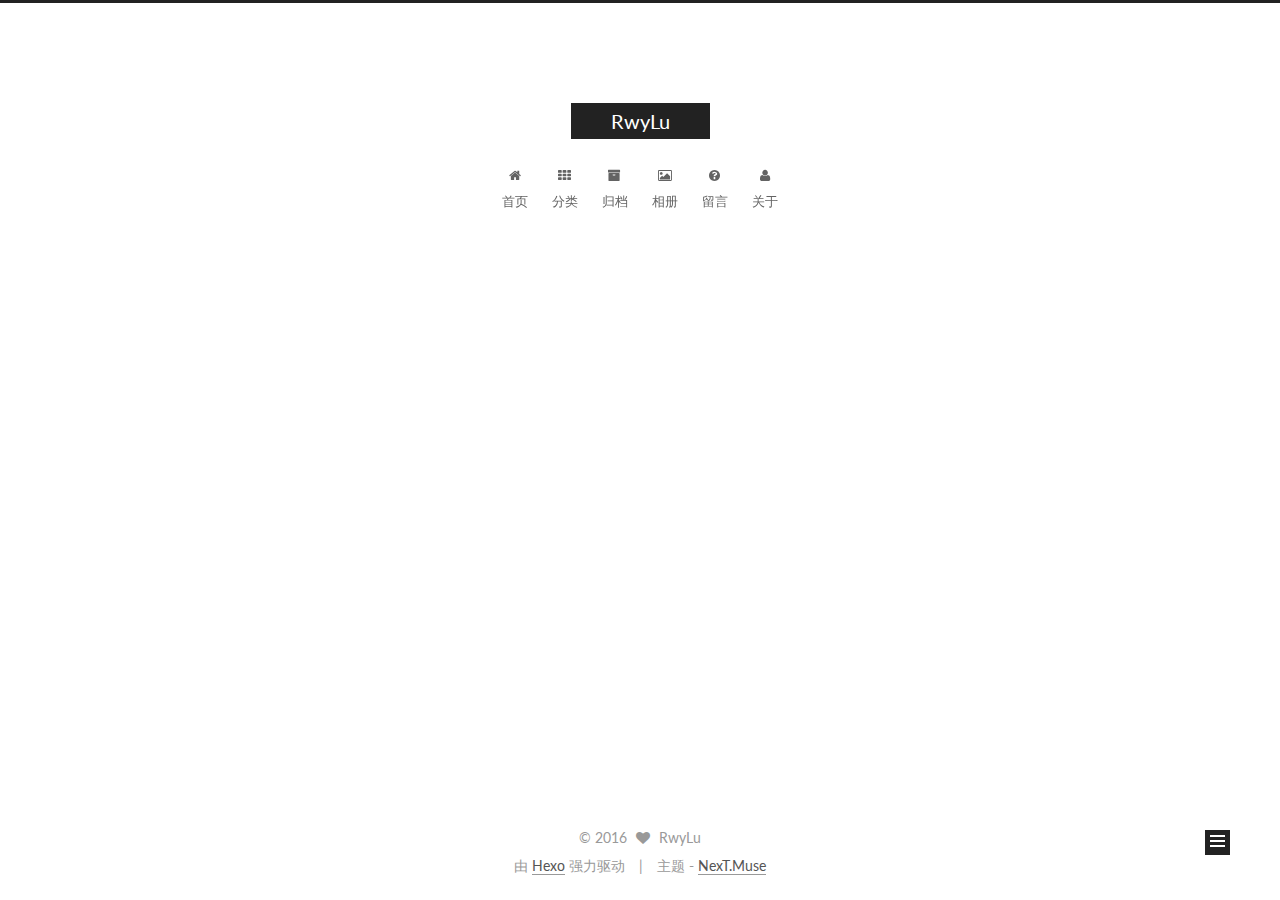
<file: index.html>
<!doctype html>



  


<html class="theme-next muse use-motion">
<head>
  <meta charset="UTF-8"/>
<meta http-equiv="X-UA-Compatible" content="IE=edge,chrome=1" />
<meta name="viewport" content="width=device-width, initial-scale=1, maximum-scale=1"/>



<meta http-equiv="Cache-Control" content="no-transform" />
<meta http-equiv="Cache-Control" content="no-siteapp" />












  
  
  <link href="/vendors/fancybox/source/jquery.fancybox.css?v=2.1.5" rel="stylesheet" type="text/css" />




  
  
  
  

  
    
    
  

  

  

  

  

  
    
    
    <link href="//fonts.googleapis.com/css?family=Lato:300,300italic,400,400italic,700,700italic&subset=latin,latin-ext" rel="stylesheet" type="text/css">
  






<link href="/vendors/font-awesome/css/font-awesome.min.css?v=4.4.0" rel="stylesheet" type="text/css" />

<link href="/css/main.css?v=5.0.1" rel="stylesheet" type="text/css" />


  <meta name="keywords" content="Hexo, NexT" />





  <link rel="alternate" href="/atom.xml" title="RwyLu" type="application/atom+xml" />




  <link rel="shortcut icon" type="image/x-icon" href="/favicon.ico?v=5.0.1" />






<meta name="description" content="♥  以他人，若以己。">
<meta property="og:type" content="website">
<meta property="og:title" content="RwyLu">
<meta property="og:url" content="http://rwylu.com/index.html">
<meta property="og:site_name" content="RwyLu">
<meta property="og:description" content="♥  以他人，若以己。">
<meta name="twitter:card" content="summary">
<meta name="twitter:title" content="RwyLu">
<meta name="twitter:description" content="♥  以他人，若以己。">



<script type="text/javascript" id="hexo.configuration">
  var NexT = window.NexT || {};
  var CONFIG = {
    scheme: 'Muse',
    sidebar: {"position":"left","display":"post"},
    fancybox: true,
    motion: true,
    duoshuo: {
      userId: 0,
      author: '博主'
    }
  };
</script>




  <link rel="canonical" href="http://rwylu.com/"/>

  <title> RwyLu </title>
</head>

<body itemscope itemtype="http://schema.org/WebPage" lang="zh-Hans">

  



  <script type="text/javascript">
    var _hmt = _hmt || [];
    (function() {
      var hm = document.createElement("script");
      hm.src = "//hm.baidu.com/hm.js?f69ef82249283f84b90ed005bd98802a";
      var s = document.getElementsByTagName("script")[0];
      s.parentNode.insertBefore(hm, s);
    })();
  </script>








  
  
    
  

  <div class="container one-collumn sidebar-position-left 
   page-home 
 ">
    <div class="headband"></div>

    <header id="header" class="header" itemscope itemtype="http://schema.org/WPHeader">
      <div class="header-inner"><div class="site-meta ">
  

  <div class="custom-logo-site-title">
    <a href="/"  class="brand" rel="start">
      <span class="logo-line-before"><i></i></span>
      <span class="site-title">RwyLu</span>
      <span class="logo-line-after"><i></i></span>
    </a>
  </div>
  <p class="site-subtitle"></p>
</div>

<div class="site-nav-toggle">
  <button>
    <span class="btn-bar"></span>
    <span class="btn-bar"></span>
    <span class="btn-bar"></span>
  </button>
</div>

<nav class="site-nav">
  

  
    <ul id="menu" class="menu">
      
        
        <li class="menu-item menu-item-home">
          <a href="/" rel="section">
            
              <i class="menu-item-icon fa fa-fw fa-home"></i> <br />
            
            首页
          </a>
        </li>
      
        
        <li class="menu-item menu-item-categories">
          <a href="/categories" rel="section">
            
              <i class="menu-item-icon fa fa-fw fa-th"></i> <br />
            
            分类
          </a>
        </li>
      
        
        <li class="menu-item menu-item-archives">
          <a href="/archives" rel="section">
            
              <i class="menu-item-icon fa fa-fw fa-archive"></i> <br />
            
            归档
          </a>
        </li>
      
        
        <li class="menu-item menu-item-album">
          <a href="/album" rel="section">
            
              <i class="menu-item-icon fa fa-fw fa-photo"></i> <br />
            
            相册
          </a>
        </li>
      
        
        <li class="menu-item menu-item-guestbook">
          <a href="/guestbook" rel="section">
            
              <i class="menu-item-icon fa fa-fw fa-question-circle"></i> <br />
            
            留言
          </a>
        </li>
      
        
        <li class="menu-item menu-item-about">
          <a href="/about" rel="section">
            
              <i class="menu-item-icon fa fa-fw fa-user"></i> <br />
            
            关于
          </a>
        </li>
      

      
    </ul>
  

  
</nav>

 </div>
    </header>

    <main id="main" class="main">
      <div class="main-inner">
        <div class="content-wrap">
          <div id="content" class="content">
            
  <section id="posts" class="posts-expand">
    
      

  
  

  
  
  

  <article class="post post-type-normal " itemscope itemtype="http://schema.org/Article">

    
      <header class="post-header">

        
        
          <h1 class="post-title" itemprop="name headline">
            
            
              
                
                <a class="post-title-link" href="/2016/06/30/my-new-post/" itemprop="url">
                  测试1
                </a>
              
            
          </h1>
        

        <div class="post-meta">
          <span class="post-time">
            <span class="post-meta-item-icon">
              <i class="fa fa-calendar-o"></i>
            </span>
            <span class="post-meta-item-text">发表于</span>
            <time itemprop="dateCreated" datetime="2016-06-30T09:44:03+08:00" content="2016-06-30">
              2016-06-30
            </time>
          </span>

          

          
            
              <span class="post-comments-count">
                &nbsp; | &nbsp;
                <a href="/2016/06/30/my-new-post/#comments" itemprop="discussionUrl">
                  <span class="post-comments-count ds-thread-count" data-thread-key="2016/06/30/my-new-post/" itemprop="commentsCount"></span>
                </a>
              </span>
            
          

          

          
          

          
        </div>
      </header>
    


    <div class="post-body" itemprop="articleBody">

      
      

      
        
          
            <p>总结<br>到现在为止，我们已经搭建起博客，并能写文章了，一个具备基本功能的博客已经实现了。由于本文是博主工作之余写的，比较仓促，难免有错误，欢迎指正。后面的文章将介绍本博客使用到的一些实用的功能，如访问次数，新浪微博秀，RSS，多说评论等，喜欢这些功能的朋友可以继续跟随。</p>
<p>本文非常详细的介绍了搭建过程，但是如果您还是在搭建的过程中碰到了问题，欢迎您在下面留言探讨。亦或是您觉得博主码文辛苦，想评论鼓励，博主也表示欢迎。</p>

          
        
      
    </div>

    <div>
      
    </div>

    <div>
      
    </div>

    <footer class="post-footer">
      

      

      
      
        <div class="post-eof"></div>
      
    </footer>
  </article>


    
  </section>

  


          </div>
          


          

        </div>
        
          
  
  <div class="sidebar-toggle">
    <div class="sidebar-toggle-line-wrap">
      <span class="sidebar-toggle-line sidebar-toggle-line-first"></span>
      <span class="sidebar-toggle-line sidebar-toggle-line-middle"></span>
      <span class="sidebar-toggle-line sidebar-toggle-line-last"></span>
    </div>
  </div>

  <aside id="sidebar" class="sidebar">
    <div class="sidebar-inner">

      

      

      <section class="site-overview sidebar-panel  sidebar-panel-active ">
        <div class="site-author motion-element" itemprop="author" itemscope itemtype="http://schema.org/Person">
          <img class="site-author-image" itemprop="image"
               src="/images/head.png"
               alt="RwyLu" />
          <p class="site-author-name" itemprop="name">RwyLu</p>
          <p class="site-description motion-element" itemprop="description">♥  以他人，若以己。</p>
        </div>
        <nav class="site-state motion-element">
          <div class="site-state-item site-state-posts">
            <a href="/archives">
              <span class="site-state-item-count">1</span>
              <span class="site-state-item-name">日志</span>
            </a>
          </div>

          

          
            <div class="site-state-item site-state-tags">
              
                <span class="site-state-item-count">1</span>
                <span class="site-state-item-name">标签</span>
              
            </div>
          

        </nav>

        
          <div class="feed-link motion-element">
            <a href="/atom.xml" rel="alternate">
              <i class="fa fa-rss"></i>
              RSS
            </a>
          </div>
        

        <div class="links-of-author motion-element">
          
        </div>

        
        

        
        

      </section>

      

    </div>
  </aside>


        
      </div>
    </main>

    <footer id="footer" class="footer">
      <div class="footer-inner">
        <div class="copyright" >
  
  &copy; 
  <span itemprop="copyrightYear">2016</span>
  <span class="with-love">
    <i class="fa fa-heart"></i>
  </span>
  <span class="author" itemprop="copyrightHolder">RwyLu</span>
</div>

<div class="powered-by">
  由 <a class="theme-link" href="http://hexo.io">Hexo</a> 强力驱动
</div>

<div class="theme-info">
  主题 -
  <a class="theme-link" href="https://github.com/iissnan/hexo-theme-next">
    NexT.Muse
  </a>
</div>

        

        
      </div>
    </footer>

    <div class="back-to-top">
      <i class="fa fa-arrow-up"></i>
    </div>
  </div>

  

<script type="text/javascript">
  if (Object.prototype.toString.call(window.Promise) !== '[object Function]') {
    window.Promise = null;
  }
</script>









  



  
  <script type="text/javascript" src="/vendors/jquery/index.js?v=2.1.3"></script>

  
  <script type="text/javascript" src="/vendors/fastclick/lib/fastclick.min.js?v=1.0.6"></script>

  
  <script type="text/javascript" src="/vendors/jquery_lazyload/jquery.lazyload.js?v=1.9.7"></script>

  
  <script type="text/javascript" src="/vendors/velocity/velocity.min.js?v=1.2.1"></script>

  
  <script type="text/javascript" src="/vendors/velocity/velocity.ui.min.js?v=1.2.1"></script>

  
  <script type="text/javascript" src="/vendors/fancybox/source/jquery.fancybox.pack.js?v=2.1.5"></script>


  


  <script type="text/javascript" src="/js/src/utils.js?v=5.0.1"></script>

  <script type="text/javascript" src="/js/src/motion.js?v=5.0.1"></script>



  
  

  

  


  <script type="text/javascript" src="/js/src/bootstrap.js?v=5.0.1"></script>



  

  
    
  

  <script type="text/javascript">
    var duoshuoQuery = {short_name:"rwylu123"};
    (function() {
      var ds = document.createElement('script');
      ds.type = 'text/javascript';ds.async = true;
      ds.id = 'duoshuo-script';
      ds.src = (document.location.protocol == 'https:' ? 'https:' : 'http:') + '//static.duoshuo.com/embed.js';
      ds.charset = 'UTF-8';
      (document.getElementsByTagName('head')[0]
      || document.getElementsByTagName('body')[0]).appendChild(ds);
    })();
  </script>

  
    
  






  
  
  

  

  

</body>
</html>
</file>
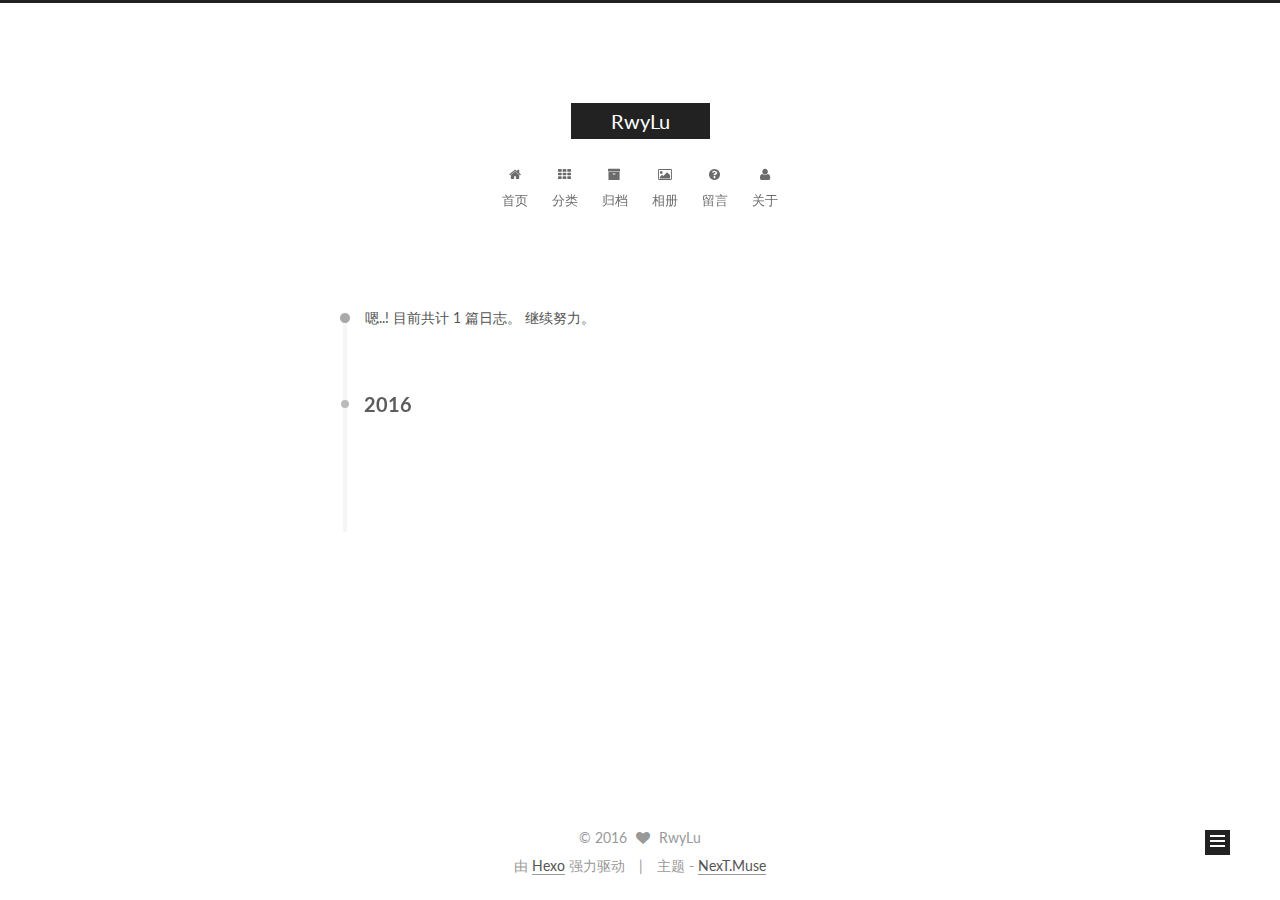
<file: archives/index.html>
<!doctype html>



  


<html class="theme-next muse use-motion">
<head>
  <meta charset="UTF-8"/>
<meta http-equiv="X-UA-Compatible" content="IE=edge,chrome=1" />
<meta name="viewport" content="width=device-width, initial-scale=1, maximum-scale=1"/>



<meta http-equiv="Cache-Control" content="no-transform" />
<meta http-equiv="Cache-Control" content="no-siteapp" />












  
  
  <link href="/vendors/fancybox/source/jquery.fancybox.css?v=2.1.5" rel="stylesheet" type="text/css" />




  
  
  
  

  
    
    
  

  

  

  

  

  
    
    
    <link href="//fonts.googleapis.com/css?family=Lato:300,300italic,400,400italic,700,700italic&subset=latin,latin-ext" rel="stylesheet" type="text/css">
  






<link href="/vendors/font-awesome/css/font-awesome.min.css?v=4.4.0" rel="stylesheet" type="text/css" />

<link href="/css/main.css?v=5.0.1" rel="stylesheet" type="text/css" />


  <meta name="keywords" content="Hexo, NexT" />





  <link rel="alternate" href="/atom.xml" title="RwyLu" type="application/atom+xml" />




  <link rel="shortcut icon" type="image/x-icon" href="/favicon.ico?v=5.0.1" />






<meta name="description" content="♥  以他人，若以己。">
<meta property="og:type" content="website">
<meta property="og:title" content="RwyLu">
<meta property="og:url" content="http://rwylu.com/archives/index.html">
<meta property="og:site_name" content="RwyLu">
<meta property="og:description" content="♥  以他人，若以己。">
<meta name="twitter:card" content="summary">
<meta name="twitter:title" content="RwyLu">
<meta name="twitter:description" content="♥  以他人，若以己。">



<script type="text/javascript" id="hexo.configuration">
  var NexT = window.NexT || {};
  var CONFIG = {
    scheme: 'Muse',
    sidebar: {"position":"left","display":"post"},
    fancybox: true,
    motion: true,
    duoshuo: {
      userId: 0,
      author: '博主'
    }
  };
</script>




  <link rel="canonical" href="http://rwylu.com/archives/"/>

  <title> 归档 | RwyLu </title>
</head>

<body itemscope itemtype="http://schema.org/WebPage" lang="zh-Hans">

  



  <script type="text/javascript">
    var _hmt = _hmt || [];
    (function() {
      var hm = document.createElement("script");
      hm.src = "//hm.baidu.com/hm.js?f69ef82249283f84b90ed005bd98802a";
      var s = document.getElementsByTagName("script")[0];
      s.parentNode.insertBefore(hm, s);
    })();
  </script>








  
  
    
  

  <div class="container one-collumn sidebar-position-left  page-archive  ">
    <div class="headband"></div>

    <header id="header" class="header" itemscope itemtype="http://schema.org/WPHeader">
      <div class="header-inner"><div class="site-meta ">
  

  <div class="custom-logo-site-title">
    <a href="/"  class="brand" rel="start">
      <span class="logo-line-before"><i></i></span>
      <span class="site-title">RwyLu</span>
      <span class="logo-line-after"><i></i></span>
    </a>
  </div>
  <p class="site-subtitle"></p>
</div>

<div class="site-nav-toggle">
  <button>
    <span class="btn-bar"></span>
    <span class="btn-bar"></span>
    <span class="btn-bar"></span>
  </button>
</div>

<nav class="site-nav">
  

  
    <ul id="menu" class="menu">
      
        
        <li class="menu-item menu-item-home">
          <a href="/" rel="section">
            
              <i class="menu-item-icon fa fa-fw fa-home"></i> <br />
            
            首页
          </a>
        </li>
      
        
        <li class="menu-item menu-item-categories">
          <a href="/categories" rel="section">
            
              <i class="menu-item-icon fa fa-fw fa-th"></i> <br />
            
            分类
          </a>
        </li>
      
        
        <li class="menu-item menu-item-archives">
          <a href="/archives" rel="section">
            
              <i class="menu-item-icon fa fa-fw fa-archive"></i> <br />
            
            归档
          </a>
        </li>
      
        
        <li class="menu-item menu-item-album">
          <a href="/album" rel="section">
            
              <i class="menu-item-icon fa fa-fw fa-photo"></i> <br />
            
            相册
          </a>
        </li>
      
        
        <li class="menu-item menu-item-guestbook">
          <a href="/guestbook" rel="section">
            
              <i class="menu-item-icon fa fa-fw fa-question-circle"></i> <br />
            
            留言
          </a>
        </li>
      
        
        <li class="menu-item menu-item-about">
          <a href="/about" rel="section">
            
              <i class="menu-item-icon fa fa-fw fa-user"></i> <br />
            
            关于
          </a>
        </li>
      

      
    </ul>
  

  
</nav>

 </div>
    </header>

    <main id="main" class="main">
      <div class="main-inner">
        <div class="content-wrap">
          <div id="content" class="content">
            

  <section id="posts" class="posts-collapse">
    <span class="archive-move-on"></span>

    <span class="archive-page-counter">
      
      
      
        
      
      嗯..! 目前共计 1 篇日志。 继续努力。
    </span>

    

      
      
      

      
        
        <div class="collection-title">
          <h2 class="archive-year motion-element" id="archive-year-2016">2016</h2>
        </div>
      
      

      

  <article class="post post-type-normal" itemscope itemtype="http://schema.org/Article">
    <header class="post-header">

      <h1 class="post-title">
        
            <a class="post-title-link" href="/2016/06/30/my-new-post/" itemprop="url">
              
                <span itemprop="name">测试1</span>
              
            </a>
        
      </h1>

      <div class="post-meta">
        <time class="post-time" itemprop="dateCreated"
              datetime="2016-06-30T09:44:03+08:00"
              content="2016-06-30" >
          06-30
        </time>
      </div>

    </header>
  </article>



    

  </section>

  



          </div>
          


          

        </div>
        
          
  
  <div class="sidebar-toggle">
    <div class="sidebar-toggle-line-wrap">
      <span class="sidebar-toggle-line sidebar-toggle-line-first"></span>
      <span class="sidebar-toggle-line sidebar-toggle-line-middle"></span>
      <span class="sidebar-toggle-line sidebar-toggle-line-last"></span>
    </div>
  </div>

  <aside id="sidebar" class="sidebar">
    <div class="sidebar-inner">

      

      

      <section class="site-overview sidebar-panel  sidebar-panel-active ">
        <div class="site-author motion-element" itemprop="author" itemscope itemtype="http://schema.org/Person">
          <img class="site-author-image" itemprop="image"
               src="/images/head.png"
               alt="RwyLu" />
          <p class="site-author-name" itemprop="name">RwyLu</p>
          <p class="site-description motion-element" itemprop="description">♥  以他人，若以己。</p>
        </div>
        <nav class="site-state motion-element">
          <div class="site-state-item site-state-posts">
            <a href="/archives">
              <span class="site-state-item-count">1</span>
              <span class="site-state-item-name">日志</span>
            </a>
          </div>

          

          
            <div class="site-state-item site-state-tags">
              
                <span class="site-state-item-count">1</span>
                <span class="site-state-item-name">标签</span>
              
            </div>
          

        </nav>

        
          <div class="feed-link motion-element">
            <a href="/atom.xml" rel="alternate">
              <i class="fa fa-rss"></i>
              RSS
            </a>
          </div>
        

        <div class="links-of-author motion-element">
          
        </div>

        
        

        
        

      </section>

      

    </div>
  </aside>


        
      </div>
    </main>

    <footer id="footer" class="footer">
      <div class="footer-inner">
        <div class="copyright" >
  
  &copy; 
  <span itemprop="copyrightYear">2016</span>
  <span class="with-love">
    <i class="fa fa-heart"></i>
  </span>
  <span class="author" itemprop="copyrightHolder">RwyLu</span>
</div>

<div class="powered-by">
  由 <a class="theme-link" href="http://hexo.io">Hexo</a> 强力驱动
</div>

<div class="theme-info">
  主题 -
  <a class="theme-link" href="https://github.com/iissnan/hexo-theme-next">
    NexT.Muse
  </a>
</div>

        

        
      </div>
    </footer>

    <div class="back-to-top">
      <i class="fa fa-arrow-up"></i>
    </div>
  </div>

  

<script type="text/javascript">
  if (Object.prototype.toString.call(window.Promise) !== '[object Function]') {
    window.Promise = null;
  }
</script>









  



  
  <script type="text/javascript" src="/vendors/jquery/index.js?v=2.1.3"></script>

  
  <script type="text/javascript" src="/vendors/fastclick/lib/fastclick.min.js?v=1.0.6"></script>

  
  <script type="text/javascript" src="/vendors/jquery_lazyload/jquery.lazyload.js?v=1.9.7"></script>

  
  <script type="text/javascript" src="/vendors/velocity/velocity.min.js?v=1.2.1"></script>

  
  <script type="text/javascript" src="/vendors/velocity/velocity.ui.min.js?v=1.2.1"></script>

  
  <script type="text/javascript" src="/vendors/fancybox/source/jquery.fancybox.pack.js?v=2.1.5"></script>


  


  <script type="text/javascript" src="/js/src/utils.js?v=5.0.1"></script>

  <script type="text/javascript" src="/js/src/motion.js?v=5.0.1"></script>



  
  

  
  
    <script type="text/javascript" id="motion.page.archive">
      $('.archive-year').velocity('transition.slideLeftIn');
    </script>
  


  


  <script type="text/javascript" src="/js/src/bootstrap.js?v=5.0.1"></script>



  

  
    
  

  <script type="text/javascript">
    var duoshuoQuery = {short_name:"rwylu123"};
    (function() {
      var ds = document.createElement('script');
      ds.type = 'text/javascript';ds.async = true;
      ds.id = 'duoshuo-script';
      ds.src = (document.location.protocol == 'https:' ? 'https:' : 'http:') + '//static.duoshuo.com/embed.js';
      ds.charset = 'UTF-8';
      (document.getElementsByTagName('head')[0]
      || document.getElementsByTagName('body')[0]).appendChild(ds);
    })();
  </script>

  
    
  






  
  
  

  

  

</body>
</html>
</file>
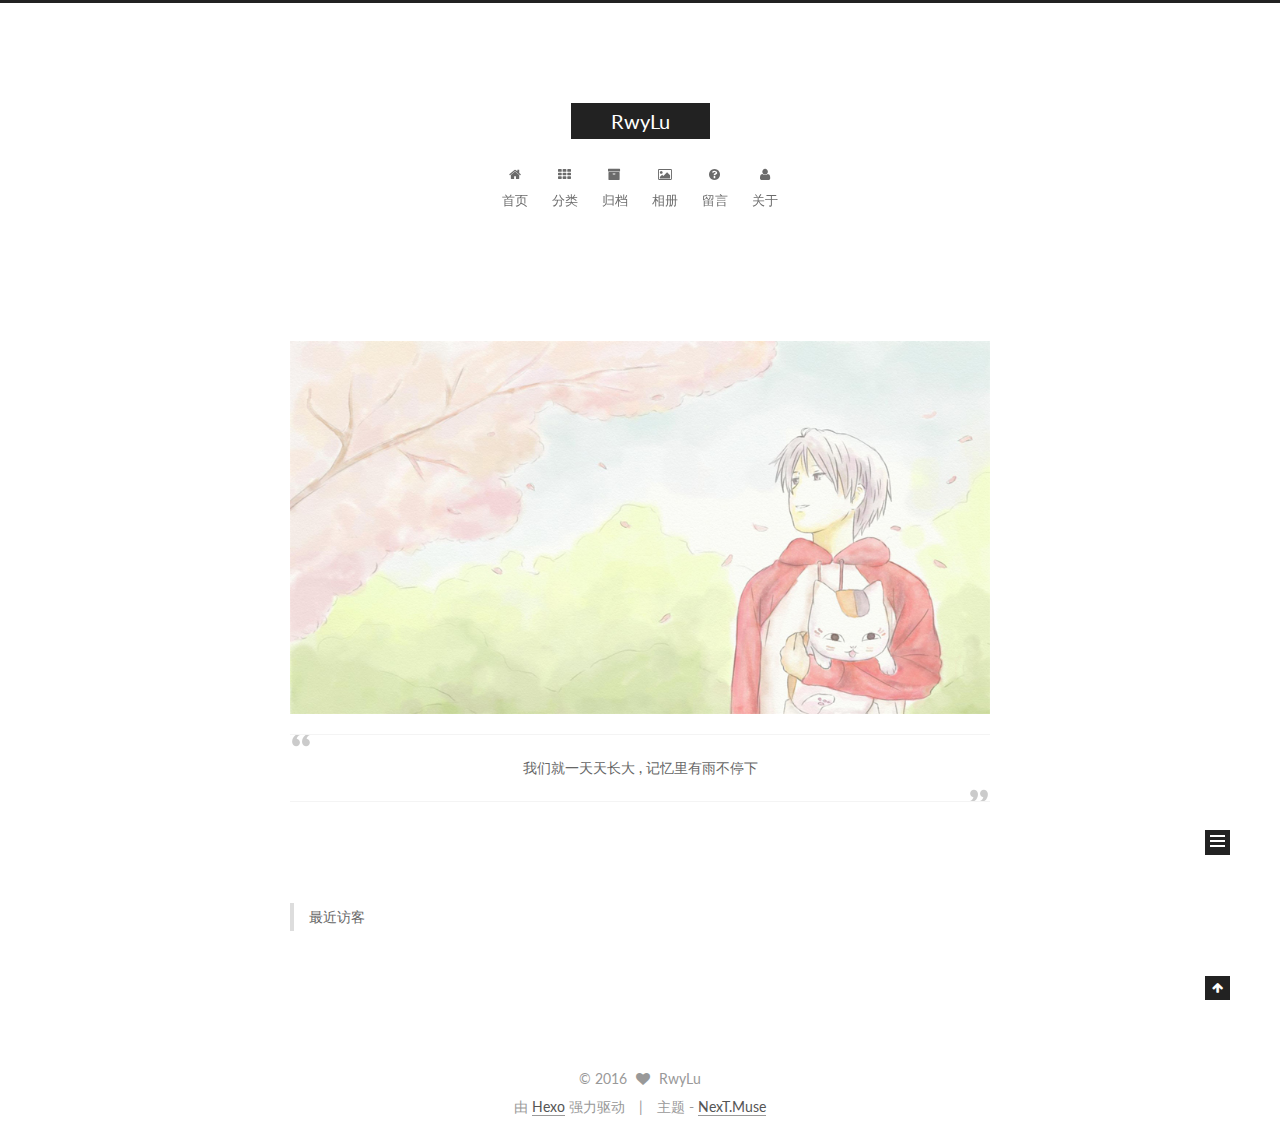
<file: guestbook/index.html>
<!doctype html>



  


<html class="theme-next muse use-motion">
<head>
  <meta charset="UTF-8"/>
<meta http-equiv="X-UA-Compatible" content="IE=edge,chrome=1" />
<meta name="viewport" content="width=device-width, initial-scale=1, maximum-scale=1"/>



<meta http-equiv="Cache-Control" content="no-transform" />
<meta http-equiv="Cache-Control" content="no-siteapp" />












  
  
  <link href="/vendors/fancybox/source/jquery.fancybox.css?v=2.1.5" rel="stylesheet" type="text/css" />




  
  
  
  

  
    
    
  

  

  

  

  

  
    
    
    <link href="//fonts.googleapis.com/css?family=Lato:300,300italic,400,400italic,700,700italic&subset=latin,latin-ext" rel="stylesheet" type="text/css">
  






<link href="/vendors/font-awesome/css/font-awesome.min.css?v=4.4.0" rel="stylesheet" type="text/css" />

<link href="/css/main.css?v=5.0.1" rel="stylesheet" type="text/css" />


  <meta name="keywords" content="Hexo, NexT" />




  


  <link rel="alternate" href="/atom.xml" title="RwyLu" type="application/atom+xml" />




  <link rel="shortcut icon" type="image/x-icon" href="/favicon.ico?v=5.0.1" />






<meta name="description" content="我们就一天天长大 , 记忆里有雨不停下

最近访客">
<meta property="og:type" content="website">
<meta property="og:title" content="guestbook">
<meta property="og:url" content="http://rwylu.com/guestbook/index.html">
<meta property="og:site_name" content="RwyLu">
<meta property="og:description" content="我们就一天天长大 , 记忆里有雨不停下

最近访客">
<meta property="og:image" content="http://rwylu.com/guestbook.png">
<meta property="og:updated_time" content="2016-07-01T07:55:06.951Z">
<meta name="twitter:card" content="summary">
<meta name="twitter:title" content="guestbook">
<meta name="twitter:description" content="我们就一天天长大 , 记忆里有雨不停下

最近访客">
<meta name="twitter:image" content="http://rwylu.com/guestbook.png">



<script type="text/javascript" id="hexo.configuration">
  var NexT = window.NexT || {};
  var CONFIG = {
    scheme: 'Muse',
    sidebar: {"position":"left","display":"post"},
    fancybox: true,
    motion: true,
    duoshuo: {
      userId: 0,
      author: '博主'
    }
  };
</script>




  <link rel="canonical" href="http://rwylu.com/guestbook/"/>

  <title>
  

  
    guestbook | RwyLu
  
</title>
</head>

<body itemscope itemtype="http://schema.org/WebPage" lang="zh-Hans">

  



  <script type="text/javascript">
    var _hmt = _hmt || [];
    (function() {
      var hm = document.createElement("script");
      hm.src = "//hm.baidu.com/hm.js?f69ef82249283f84b90ed005bd98802a";
      var s = document.getElementsByTagName("script")[0];
      s.parentNode.insertBefore(hm, s);
    })();
  </script>








  
  
    
  

  <div class="container one-collumn sidebar-position-left  ">
    <div class="headband"></div>

    <header id="header" class="header" itemscope itemtype="http://schema.org/WPHeader">
      <div class="header-inner"><div class="site-meta ">
  

  <div class="custom-logo-site-title">
    <a href="/"  class="brand" rel="start">
      <span class="logo-line-before"><i></i></span>
      <span class="site-title">RwyLu</span>
      <span class="logo-line-after"><i></i></span>
    </a>
  </div>
  <p class="site-subtitle"></p>
</div>

<div class="site-nav-toggle">
  <button>
    <span class="btn-bar"></span>
    <span class="btn-bar"></span>
    <span class="btn-bar"></span>
  </button>
</div>

<nav class="site-nav">
  

  
    <ul id="menu" class="menu">
      
        
        <li class="menu-item menu-item-home">
          <a href="/" rel="section">
            
              <i class="menu-item-icon fa fa-fw fa-home"></i> <br />
            
            首页
          </a>
        </li>
      
        
        <li class="menu-item menu-item-categories">
          <a href="/categories" rel="section">
            
              <i class="menu-item-icon fa fa-fw fa-th"></i> <br />
            
            分类
          </a>
        </li>
      
        
        <li class="menu-item menu-item-archives">
          <a href="/archives" rel="section">
            
              <i class="menu-item-icon fa fa-fw fa-archive"></i> <br />
            
            归档
          </a>
        </li>
      
        
        <li class="menu-item menu-item-album">
          <a href="/album" rel="section">
            
              <i class="menu-item-icon fa fa-fw fa-photo"></i> <br />
            
            相册
          </a>
        </li>
      
        
        <li class="menu-item menu-item-guestbook">
          <a href="/guestbook" rel="section">
            
              <i class="menu-item-icon fa fa-fw fa-question-circle"></i> <br />
            
            留言
          </a>
        </li>
      
        
        <li class="menu-item menu-item-about">
          <a href="/about" rel="section">
            
              <i class="menu-item-icon fa fa-fw fa-user"></i> <br />
            
            关于
          </a>
        </li>
      

      
    </ul>
  

  
</nav>

 </div>
    </header>

    <main id="main" class="main">
      <div class="main-inner">
        <div class="content-wrap">
          <div id="content" class="content">
            

  <div id="posts" class="posts-expand">
    
    
      <p><img src="guestbook.png" alt="guestbook"></p>
<p><blockquote class="blockquote-center">我们就一天天长大 , 记忆里有雨不停下</blockquote><br><br></p>
<blockquote>
<p>最近访客</p>
</blockquote>
<div class="ds-recent-visitors" data-num-items="28" data-avatar-size="42" id="ds-recent-visitors"></div>
    
  </div>


          </div>
          


          
  <div class="comments" id="comments">
    
      <div class="ds-thread" data-thread-key="guestbook/index.html"
           data-title="guestbook" data-url="http://rwylu.com/guestbook/index.html">
      </div>
    
  </div>


        </div>
        
          
  
  <div class="sidebar-toggle">
    <div class="sidebar-toggle-line-wrap">
      <span class="sidebar-toggle-line sidebar-toggle-line-first"></span>
      <span class="sidebar-toggle-line sidebar-toggle-line-middle"></span>
      <span class="sidebar-toggle-line sidebar-toggle-line-last"></span>
    </div>
  </div>

  <aside id="sidebar" class="sidebar">
    <div class="sidebar-inner">

      

      

      <section class="site-overview sidebar-panel  sidebar-panel-active ">
        <div class="site-author motion-element" itemprop="author" itemscope itemtype="http://schema.org/Person">
          <img class="site-author-image" itemprop="image"
               src="/images/head.png"
               alt="RwyLu" />
          <p class="site-author-name" itemprop="name">RwyLu</p>
          <p class="site-description motion-element" itemprop="description">♥  以他人，若以己。</p>
        </div>
        <nav class="site-state motion-element">
          <div class="site-state-item site-state-posts">
            <a href="/archives">
              <span class="site-state-item-count">1</span>
              <span class="site-state-item-name">日志</span>
            </a>
          </div>

          

          
            <div class="site-state-item site-state-tags">
              
                <span class="site-state-item-count">1</span>
                <span class="site-state-item-name">标签</span>
              
            </div>
          

        </nav>

        
          <div class="feed-link motion-element">
            <a href="/atom.xml" rel="alternate">
              <i class="fa fa-rss"></i>
              RSS
            </a>
          </div>
        

        <div class="links-of-author motion-element">
          
        </div>

        
        

        
        

      </section>

      

    </div>
  </aside>


        
      </div>
    </main>

    <footer id="footer" class="footer">
      <div class="footer-inner">
        <div class="copyright" >
  
  &copy; 
  <span itemprop="copyrightYear">2016</span>
  <span class="with-love">
    <i class="fa fa-heart"></i>
  </span>
  <span class="author" itemprop="copyrightHolder">RwyLu</span>
</div>

<div class="powered-by">
  由 <a class="theme-link" href="http://hexo.io">Hexo</a> 强力驱动
</div>

<div class="theme-info">
  主题 -
  <a class="theme-link" href="https://github.com/iissnan/hexo-theme-next">
    NexT.Muse
  </a>
</div>

        

        
      </div>
    </footer>

    <div class="back-to-top">
      <i class="fa fa-arrow-up"></i>
    </div>
  </div>

  

<script type="text/javascript">
  if (Object.prototype.toString.call(window.Promise) !== '[object Function]') {
    window.Promise = null;
  }
</script>









  



  
  <script type="text/javascript" src="/vendors/jquery/index.js?v=2.1.3"></script>

  
  <script type="text/javascript" src="/vendors/fastclick/lib/fastclick.min.js?v=1.0.6"></script>

  
  <script type="text/javascript" src="/vendors/jquery_lazyload/jquery.lazyload.js?v=1.9.7"></script>

  
  <script type="text/javascript" src="/vendors/velocity/velocity.min.js?v=1.2.1"></script>

  
  <script type="text/javascript" src="/vendors/velocity/velocity.ui.min.js?v=1.2.1"></script>

  
  <script type="text/javascript" src="/vendors/fancybox/source/jquery.fancybox.pack.js?v=2.1.5"></script>


  


  <script type="text/javascript" src="/js/src/utils.js?v=5.0.1"></script>

  <script type="text/javascript" src="/js/src/motion.js?v=5.0.1"></script>



  
  

  

  


  <script type="text/javascript" src="/js/src/bootstrap.js?v=5.0.1"></script>



  

  
    
  

  <script type="text/javascript">
    var duoshuoQuery = {short_name:"rwylu123"};
    (function() {
      var ds = document.createElement('script');
      ds.type = 'text/javascript';ds.async = true;
      ds.id = 'duoshuo-script';
      ds.src = (document.location.protocol == 'https:' ? 'https:' : 'http:') + '//static.duoshuo.com/embed.js';
      ds.charset = 'UTF-8';
      (document.getElementsByTagName('head')[0]
      || document.getElementsByTagName('body')[0]).appendChild(ds);
    })();
  </script>

  
    
  






  
  
  

  

  

</body>
</html>
</file>
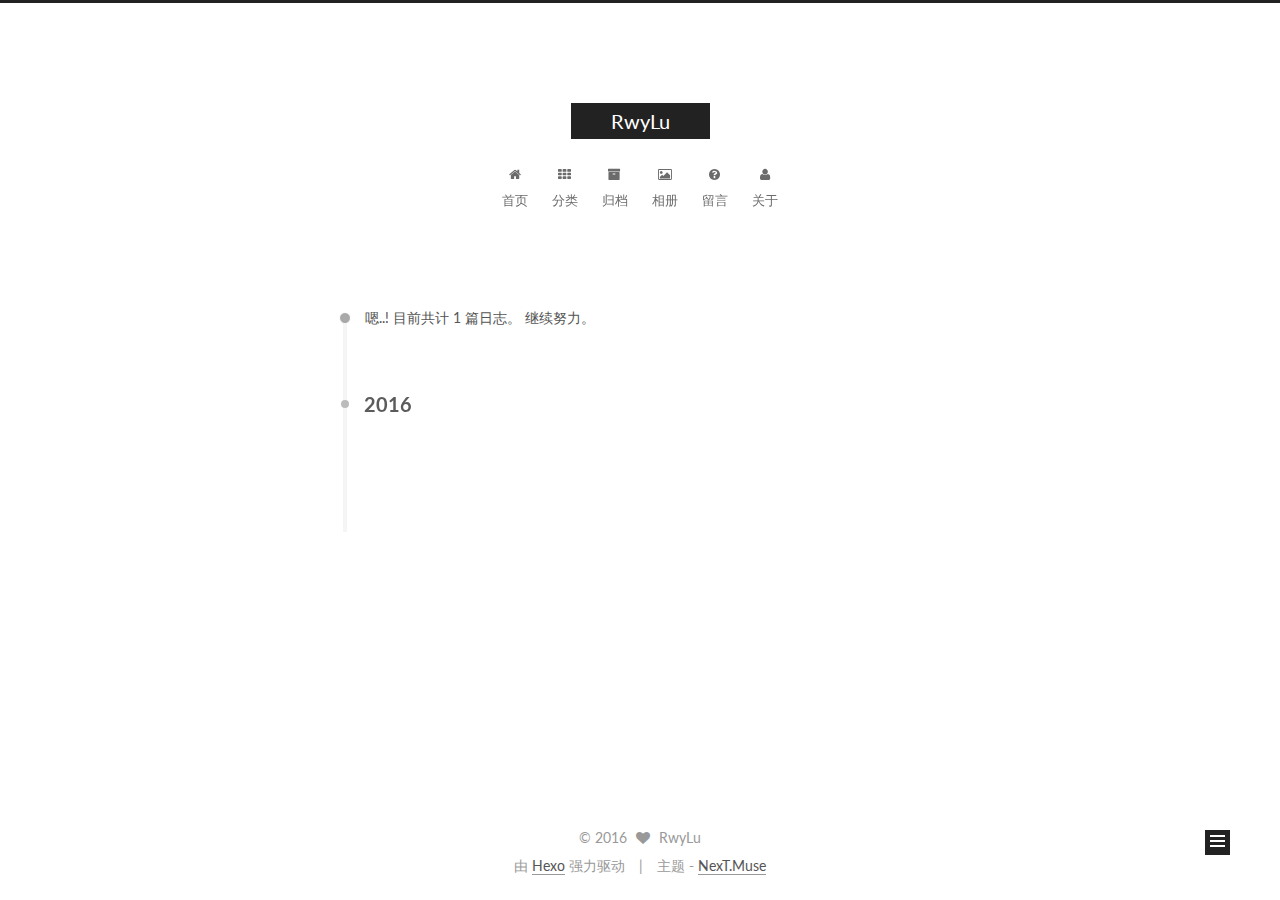
<file: archives/2016/index.html>
<!doctype html>



  


<html class="theme-next muse use-motion">
<head>
  <meta charset="UTF-8"/>
<meta http-equiv="X-UA-Compatible" content="IE=edge,chrome=1" />
<meta name="viewport" content="width=device-width, initial-scale=1, maximum-scale=1"/>



<meta http-equiv="Cache-Control" content="no-transform" />
<meta http-equiv="Cache-Control" content="no-siteapp" />












  
  
  <link href="/vendors/fancybox/source/jquery.fancybox.css?v=2.1.5" rel="stylesheet" type="text/css" />




  
  
  
  

  
    
    
  

  

  

  

  

  
    
    
    <link href="//fonts.googleapis.com/css?family=Lato:300,300italic,400,400italic,700,700italic&subset=latin,latin-ext" rel="stylesheet" type="text/css">
  






<link href="/vendors/font-awesome/css/font-awesome.min.css?v=4.4.0" rel="stylesheet" type="text/css" />

<link href="/css/main.css?v=5.0.1" rel="stylesheet" type="text/css" />


  <meta name="keywords" content="Hexo, NexT" />





  <link rel="alternate" href="/atom.xml" title="RwyLu" type="application/atom+xml" />




  <link rel="shortcut icon" type="image/x-icon" href="/favicon.ico?v=5.0.1" />






<meta name="description" content="♥  以他人，若以己。">
<meta property="og:type" content="website">
<meta property="og:title" content="RwyLu">
<meta property="og:url" content="http://rwylu.com/archives/2016/index.html">
<meta property="og:site_name" content="RwyLu">
<meta property="og:description" content="♥  以他人，若以己。">
<meta name="twitter:card" content="summary">
<meta name="twitter:title" content="RwyLu">
<meta name="twitter:description" content="♥  以他人，若以己。">



<script type="text/javascript" id="hexo.configuration">
  var NexT = window.NexT || {};
  var CONFIG = {
    scheme: 'Muse',
    sidebar: {"position":"left","display":"post"},
    fancybox: true,
    motion: true,
    duoshuo: {
      userId: 0,
      author: '博主'
    }
  };
</script>




  <link rel="canonical" href="http://rwylu.com/archives/2016/"/>

  <title> 归档 | RwyLu </title>
</head>

<body itemscope itemtype="http://schema.org/WebPage" lang="zh-Hans">

  



  <script type="text/javascript">
    var _hmt = _hmt || [];
    (function() {
      var hm = document.createElement("script");
      hm.src = "//hm.baidu.com/hm.js?f69ef82249283f84b90ed005bd98802a";
      var s = document.getElementsByTagName("script")[0];
      s.parentNode.insertBefore(hm, s);
    })();
  </script>








  
  
    
  

  <div class="container one-collumn sidebar-position-left  page-archive  ">
    <div class="headband"></div>

    <header id="header" class="header" itemscope itemtype="http://schema.org/WPHeader">
      <div class="header-inner"><div class="site-meta ">
  

  <div class="custom-logo-site-title">
    <a href="/"  class="brand" rel="start">
      <span class="logo-line-before"><i></i></span>
      <span class="site-title">RwyLu</span>
      <span class="logo-line-after"><i></i></span>
    </a>
  </div>
  <p class="site-subtitle"></p>
</div>

<div class="site-nav-toggle">
  <button>
    <span class="btn-bar"></span>
    <span class="btn-bar"></span>
    <span class="btn-bar"></span>
  </button>
</div>

<nav class="site-nav">
  

  
    <ul id="menu" class="menu">
      
        
        <li class="menu-item menu-item-home">
          <a href="/" rel="section">
            
              <i class="menu-item-icon fa fa-fw fa-home"></i> <br />
            
            首页
          </a>
        </li>
      
        
        <li class="menu-item menu-item-categories">
          <a href="/categories" rel="section">
            
              <i class="menu-item-icon fa fa-fw fa-th"></i> <br />
            
            分类
          </a>
        </li>
      
        
        <li class="menu-item menu-item-archives">
          <a href="/archives" rel="section">
            
              <i class="menu-item-icon fa fa-fw fa-archive"></i> <br />
            
            归档
          </a>
        </li>
      
        
        <li class="menu-item menu-item-album">
          <a href="/album" rel="section">
            
              <i class="menu-item-icon fa fa-fw fa-photo"></i> <br />
            
            相册
          </a>
        </li>
      
        
        <li class="menu-item menu-item-guestbook">
          <a href="/guestbook" rel="section">
            
              <i class="menu-item-icon fa fa-fw fa-question-circle"></i> <br />
            
            留言
          </a>
        </li>
      
        
        <li class="menu-item menu-item-about">
          <a href="/about" rel="section">
            
              <i class="menu-item-icon fa fa-fw fa-user"></i> <br />
            
            关于
          </a>
        </li>
      

      
    </ul>
  

  
</nav>

 </div>
    </header>

    <main id="main" class="main">
      <div class="main-inner">
        <div class="content-wrap">
          <div id="content" class="content">
            

  <section id="posts" class="posts-collapse">
    <span class="archive-move-on"></span>

    <span class="archive-page-counter">
      
      
      
        
      
      嗯..! 目前共计 1 篇日志。 继续努力。
    </span>

    

      
      
      

      
        
        <div class="collection-title">
          <h2 class="archive-year motion-element" id="archive-year-2016">2016</h2>
        </div>
      
      

      

  <article class="post post-type-normal" itemscope itemtype="http://schema.org/Article">
    <header class="post-header">

      <h1 class="post-title">
        
            <a class="post-title-link" href="/2016/06/30/my-new-post/" itemprop="url">
              
                <span itemprop="name">测试1</span>
              
            </a>
        
      </h1>

      <div class="post-meta">
        <time class="post-time" itemprop="dateCreated"
              datetime="2016-06-30T09:44:03+08:00"
              content="2016-06-30" >
          06-30
        </time>
      </div>

    </header>
  </article>



    

  </section>

  



          </div>
          


          

        </div>
        
          
  
  <div class="sidebar-toggle">
    <div class="sidebar-toggle-line-wrap">
      <span class="sidebar-toggle-line sidebar-toggle-line-first"></span>
      <span class="sidebar-toggle-line sidebar-toggle-line-middle"></span>
      <span class="sidebar-toggle-line sidebar-toggle-line-last"></span>
    </div>
  </div>

  <aside id="sidebar" class="sidebar">
    <div class="sidebar-inner">

      

      

      <section class="site-overview sidebar-panel  sidebar-panel-active ">
        <div class="site-author motion-element" itemprop="author" itemscope itemtype="http://schema.org/Person">
          <img class="site-author-image" itemprop="image"
               src="/images/head.png"
               alt="RwyLu" />
          <p class="site-author-name" itemprop="name">RwyLu</p>
          <p class="site-description motion-element" itemprop="description">♥  以他人，若以己。</p>
        </div>
        <nav class="site-state motion-element">
          <div class="site-state-item site-state-posts">
            <a href="/archives">
              <span class="site-state-item-count">1</span>
              <span class="site-state-item-name">日志</span>
            </a>
          </div>

          

          
            <div class="site-state-item site-state-tags">
              
                <span class="site-state-item-count">1</span>
                <span class="site-state-item-name">标签</span>
              
            </div>
          

        </nav>

        
          <div class="feed-link motion-element">
            <a href="/atom.xml" rel="alternate">
              <i class="fa fa-rss"></i>
              RSS
            </a>
          </div>
        

        <div class="links-of-author motion-element">
          
        </div>

        
        

        
        

      </section>

      

    </div>
  </aside>


        
      </div>
    </main>

    <footer id="footer" class="footer">
      <div class="footer-inner">
        <div class="copyright" >
  
  &copy; 
  <span itemprop="copyrightYear">2016</span>
  <span class="with-love">
    <i class="fa fa-heart"></i>
  </span>
  <span class="author" itemprop="copyrightHolder">RwyLu</span>
</div>

<div class="powered-by">
  由 <a class="theme-link" href="http://hexo.io">Hexo</a> 强力驱动
</div>

<div class="theme-info">
  主题 -
  <a class="theme-link" href="https://github.com/iissnan/hexo-theme-next">
    NexT.Muse
  </a>
</div>

        

        
      </div>
    </footer>

    <div class="back-to-top">
      <i class="fa fa-arrow-up"></i>
    </div>
  </div>

  

<script type="text/javascript">
  if (Object.prototype.toString.call(window.Promise) !== '[object Function]') {
    window.Promise = null;
  }
</script>









  



  
  <script type="text/javascript" src="/vendors/jquery/index.js?v=2.1.3"></script>

  
  <script type="text/javascript" src="/vendors/fastclick/lib/fastclick.min.js?v=1.0.6"></script>

  
  <script type="text/javascript" src="/vendors/jquery_lazyload/jquery.lazyload.js?v=1.9.7"></script>

  
  <script type="text/javascript" src="/vendors/velocity/velocity.min.js?v=1.2.1"></script>

  
  <script type="text/javascript" src="/vendors/velocity/velocity.ui.min.js?v=1.2.1"></script>

  
  <script type="text/javascript" src="/vendors/fancybox/source/jquery.fancybox.pack.js?v=2.1.5"></script>


  


  <script type="text/javascript" src="/js/src/utils.js?v=5.0.1"></script>

  <script type="text/javascript" src="/js/src/motion.js?v=5.0.1"></script>



  
  

  
  
    <script type="text/javascript" id="motion.page.archive">
      $('.archive-year').velocity('transition.slideLeftIn');
    </script>
  


  


  <script type="text/javascript" src="/js/src/bootstrap.js?v=5.0.1"></script>



  

  
    
  

  <script type="text/javascript">
    var duoshuoQuery = {short_name:"rwylu123"};
    (function() {
      var ds = document.createElement('script');
      ds.type = 'text/javascript';ds.async = true;
      ds.id = 'duoshuo-script';
      ds.src = (document.location.protocol == 'https:' ? 'https:' : 'http:') + '//static.duoshuo.com/embed.js';
      ds.charset = 'UTF-8';
      (document.getElementsByTagName('head')[0]
      || document.getElementsByTagName('body')[0]).appendChild(ds);
    })();
  </script>

  
    
  






  
  
  

  

  

</body>
</html>
</file>
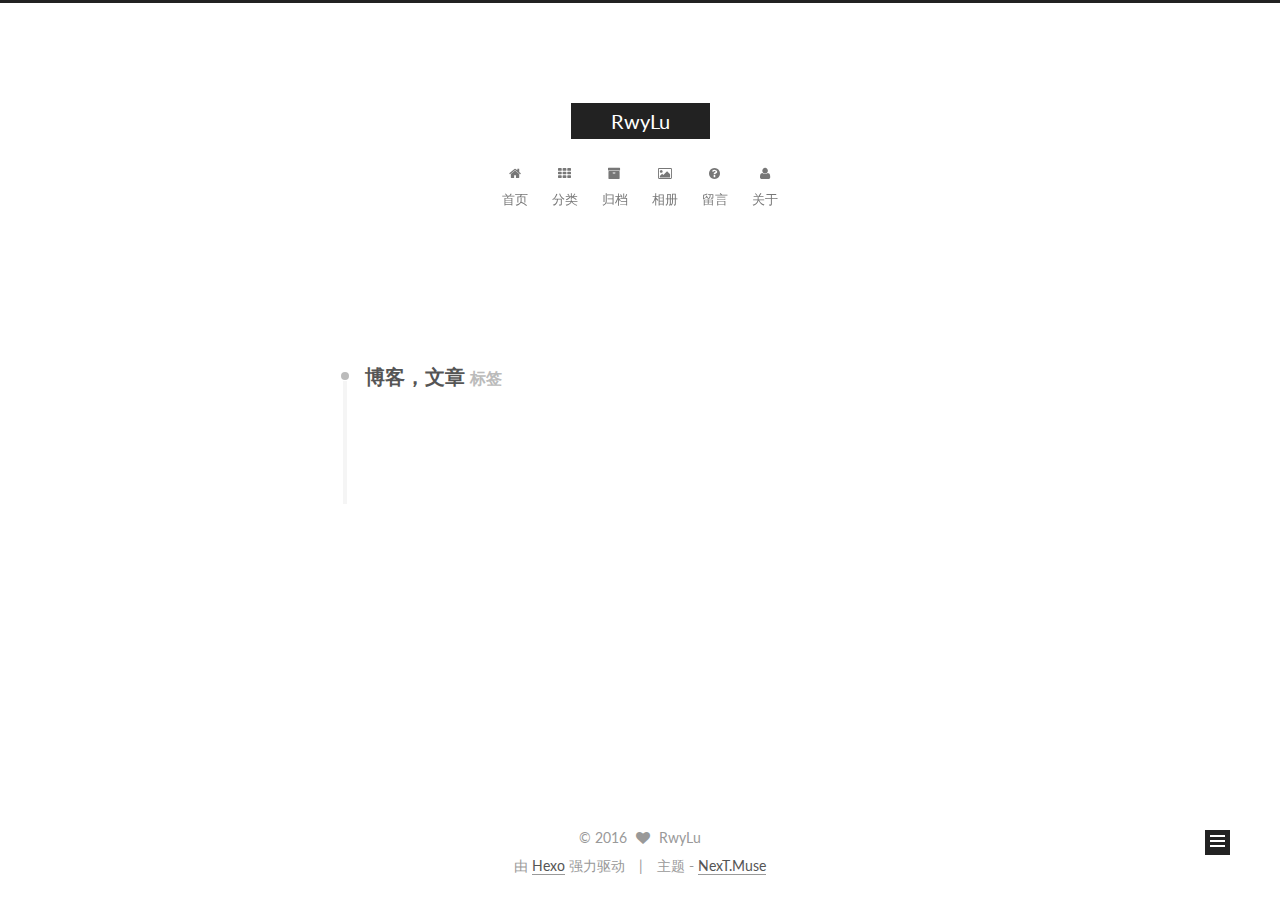
<file: tags/博客，文章/index.html>
<!doctype html>



  


<html class="theme-next muse use-motion">
<head>
  <meta charset="UTF-8"/>
<meta http-equiv="X-UA-Compatible" content="IE=edge,chrome=1" />
<meta name="viewport" content="width=device-width, initial-scale=1, maximum-scale=1"/>



<meta http-equiv="Cache-Control" content="no-transform" />
<meta http-equiv="Cache-Control" content="no-siteapp" />












  
  
  <link href="/vendors/fancybox/source/jquery.fancybox.css?v=2.1.5" rel="stylesheet" type="text/css" />




  
  
  
  

  
    
    
  

  

  

  

  

  
    
    
    <link href="//fonts.googleapis.com/css?family=Lato:300,300italic,400,400italic,700,700italic&subset=latin,latin-ext" rel="stylesheet" type="text/css">
  






<link href="/vendors/font-awesome/css/font-awesome.min.css?v=4.4.0" rel="stylesheet" type="text/css" />

<link href="/css/main.css?v=5.0.1" rel="stylesheet" type="text/css" />


  <meta name="keywords" content="Hexo, NexT" />





  <link rel="alternate" href="/atom.xml" title="RwyLu" type="application/atom+xml" />




  <link rel="shortcut icon" type="image/x-icon" href="/favicon.ico?v=5.0.1" />






<meta name="description" content="♥  以他人，若以己。">
<meta property="og:type" content="website">
<meta property="og:title" content="RwyLu">
<meta property="og:url" content="http://rwylu.com/tags/博客，文章/index.html">
<meta property="og:site_name" content="RwyLu">
<meta property="og:description" content="♥  以他人，若以己。">
<meta name="twitter:card" content="summary">
<meta name="twitter:title" content="RwyLu">
<meta name="twitter:description" content="♥  以他人，若以己。">



<script type="text/javascript" id="hexo.configuration">
  var NexT = window.NexT || {};
  var CONFIG = {
    scheme: 'Muse',
    sidebar: {"position":"left","display":"post"},
    fancybox: true,
    motion: true,
    duoshuo: {
      userId: 0,
      author: '博主'
    }
  };
</script>




  <link rel="canonical" href="http://rwylu.com/tags/博客，文章/"/>

  <title> 标签: 博客，文章 | RwyLu </title>
</head>

<body itemscope itemtype="http://schema.org/WebPage" lang="zh-Hans">

  



  <script type="text/javascript">
    var _hmt = _hmt || [];
    (function() {
      var hm = document.createElement("script");
      hm.src = "//hm.baidu.com/hm.js?f69ef82249283f84b90ed005bd98802a";
      var s = document.getElementsByTagName("script")[0];
      s.parentNode.insertBefore(hm, s);
    })();
  </script>








  
  
    
  

  <div class="container one-collumn sidebar-position-left  ">
    <div class="headband"></div>

    <header id="header" class="header" itemscope itemtype="http://schema.org/WPHeader">
      <div class="header-inner"><div class="site-meta ">
  

  <div class="custom-logo-site-title">
    <a href="/"  class="brand" rel="start">
      <span class="logo-line-before"><i></i></span>
      <span class="site-title">RwyLu</span>
      <span class="logo-line-after"><i></i></span>
    </a>
  </div>
  <p class="site-subtitle"></p>
</div>

<div class="site-nav-toggle">
  <button>
    <span class="btn-bar"></span>
    <span class="btn-bar"></span>
    <span class="btn-bar"></span>
  </button>
</div>

<nav class="site-nav">
  

  
    <ul id="menu" class="menu">
      
        
        <li class="menu-item menu-item-home">
          <a href="/" rel="section">
            
              <i class="menu-item-icon fa fa-fw fa-home"></i> <br />
            
            首页
          </a>
        </li>
      
        
        <li class="menu-item menu-item-categories">
          <a href="/categories" rel="section">
            
              <i class="menu-item-icon fa fa-fw fa-th"></i> <br />
            
            分类
          </a>
        </li>
      
        
        <li class="menu-item menu-item-archives">
          <a href="/archives" rel="section">
            
              <i class="menu-item-icon fa fa-fw fa-archive"></i> <br />
            
            归档
          </a>
        </li>
      
        
        <li class="menu-item menu-item-album">
          <a href="/album" rel="section">
            
              <i class="menu-item-icon fa fa-fw fa-photo"></i> <br />
            
            相册
          </a>
        </li>
      
        
        <li class="menu-item menu-item-guestbook">
          <a href="/guestbook" rel="section">
            
              <i class="menu-item-icon fa fa-fw fa-question-circle"></i> <br />
            
            留言
          </a>
        </li>
      
        
        <li class="menu-item menu-item-about">
          <a href="/about" rel="section">
            
              <i class="menu-item-icon fa fa-fw fa-user"></i> <br />
            
            关于
          </a>
        </li>
      

      
    </ul>
  

  
</nav>

 </div>
    </header>

    <main id="main" class="main">
      <div class="main-inner">
        <div class="content-wrap">
          <div id="content" class="content">
            

  <div id="posts" class="posts-collapse">
    <div class="collection-title">
      <h2 >
        博客，文章
        <small>标签</small>
      </h2>
    </div>

    
      

  <article class="post post-type-normal" itemscope itemtype="http://schema.org/Article">
    <header class="post-header">

      <h1 class="post-title">
        
            <a class="post-title-link" href="/2016/06/30/my-new-post/" itemprop="url">
              
                <span itemprop="name">测试1</span>
              
            </a>
        
      </h1>

      <div class="post-meta">
        <time class="post-time" itemprop="dateCreated"
              datetime="2016-06-30T09:44:03+08:00"
              content="2016-06-30" >
          06-30
        </time>
      </div>

    </header>
  </article>


    
  </div>

  


          </div>
          


          

        </div>
        
          
  
  <div class="sidebar-toggle">
    <div class="sidebar-toggle-line-wrap">
      <span class="sidebar-toggle-line sidebar-toggle-line-first"></span>
      <span class="sidebar-toggle-line sidebar-toggle-line-middle"></span>
      <span class="sidebar-toggle-line sidebar-toggle-line-last"></span>
    </div>
  </div>

  <aside id="sidebar" class="sidebar">
    <div class="sidebar-inner">

      

      

      <section class="site-overview sidebar-panel  sidebar-panel-active ">
        <div class="site-author motion-element" itemprop="author" itemscope itemtype="http://schema.org/Person">
          <img class="site-author-image" itemprop="image"
               src="/images/head.png"
               alt="RwyLu" />
          <p class="site-author-name" itemprop="name">RwyLu</p>
          <p class="site-description motion-element" itemprop="description">♥  以他人，若以己。</p>
        </div>
        <nav class="site-state motion-element">
          <div class="site-state-item site-state-posts">
            <a href="/archives">
              <span class="site-state-item-count">1</span>
              <span class="site-state-item-name">日志</span>
            </a>
          </div>

          

          
            <div class="site-state-item site-state-tags">
              
                <span class="site-state-item-count">1</span>
                <span class="site-state-item-name">标签</span>
              
            </div>
          

        </nav>

        
          <div class="feed-link motion-element">
            <a href="/atom.xml" rel="alternate">
              <i class="fa fa-rss"></i>
              RSS
            </a>
          </div>
        

        <div class="links-of-author motion-element">
          
        </div>

        
        

        
        

      </section>

      

    </div>
  </aside>


        
      </div>
    </main>

    <footer id="footer" class="footer">
      <div class="footer-inner">
        <div class="copyright" >
  
  &copy; 
  <span itemprop="copyrightYear">2016</span>
  <span class="with-love">
    <i class="fa fa-heart"></i>
  </span>
  <span class="author" itemprop="copyrightHolder">RwyLu</span>
</div>

<div class="powered-by">
  由 <a class="theme-link" href="http://hexo.io">Hexo</a> 强力驱动
</div>

<div class="theme-info">
  主题 -
  <a class="theme-link" href="https://github.com/iissnan/hexo-theme-next">
    NexT.Muse
  </a>
</div>

        

        
      </div>
    </footer>

    <div class="back-to-top">
      <i class="fa fa-arrow-up"></i>
    </div>
  </div>

  

<script type="text/javascript">
  if (Object.prototype.toString.call(window.Promise) !== '[object Function]') {
    window.Promise = null;
  }
</script>









  



  
  <script type="text/javascript" src="/vendors/jquery/index.js?v=2.1.3"></script>

  
  <script type="text/javascript" src="/vendors/fastclick/lib/fastclick.min.js?v=1.0.6"></script>

  
  <script type="text/javascript" src="/vendors/jquery_lazyload/jquery.lazyload.js?v=1.9.7"></script>

  
  <script type="text/javascript" src="/vendors/velocity/velocity.min.js?v=1.2.1"></script>

  
  <script type="text/javascript" src="/vendors/velocity/velocity.ui.min.js?v=1.2.1"></script>

  
  <script type="text/javascript" src="/vendors/fancybox/source/jquery.fancybox.pack.js?v=2.1.5"></script>


  


  <script type="text/javascript" src="/js/src/utils.js?v=5.0.1"></script>

  <script type="text/javascript" src="/js/src/motion.js?v=5.0.1"></script>



  
  

  

  


  <script type="text/javascript" src="/js/src/bootstrap.js?v=5.0.1"></script>



  

  
    
  

  <script type="text/javascript">
    var duoshuoQuery = {short_name:"rwylu123"};
    (function() {
      var ds = document.createElement('script');
      ds.type = 'text/javascript';ds.async = true;
      ds.id = 'duoshuo-script';
      ds.src = (document.location.protocol == 'https:' ? 'https:' : 'http:') + '//static.duoshuo.com/embed.js';
      ds.charset = 'UTF-8';
      (document.getElementsByTagName('head')[0]
      || document.getElementsByTagName('body')[0]).appendChild(ds);
    })();
  </script>

  
    
  






  
  
  

  

  

</body>
</html>
</file>
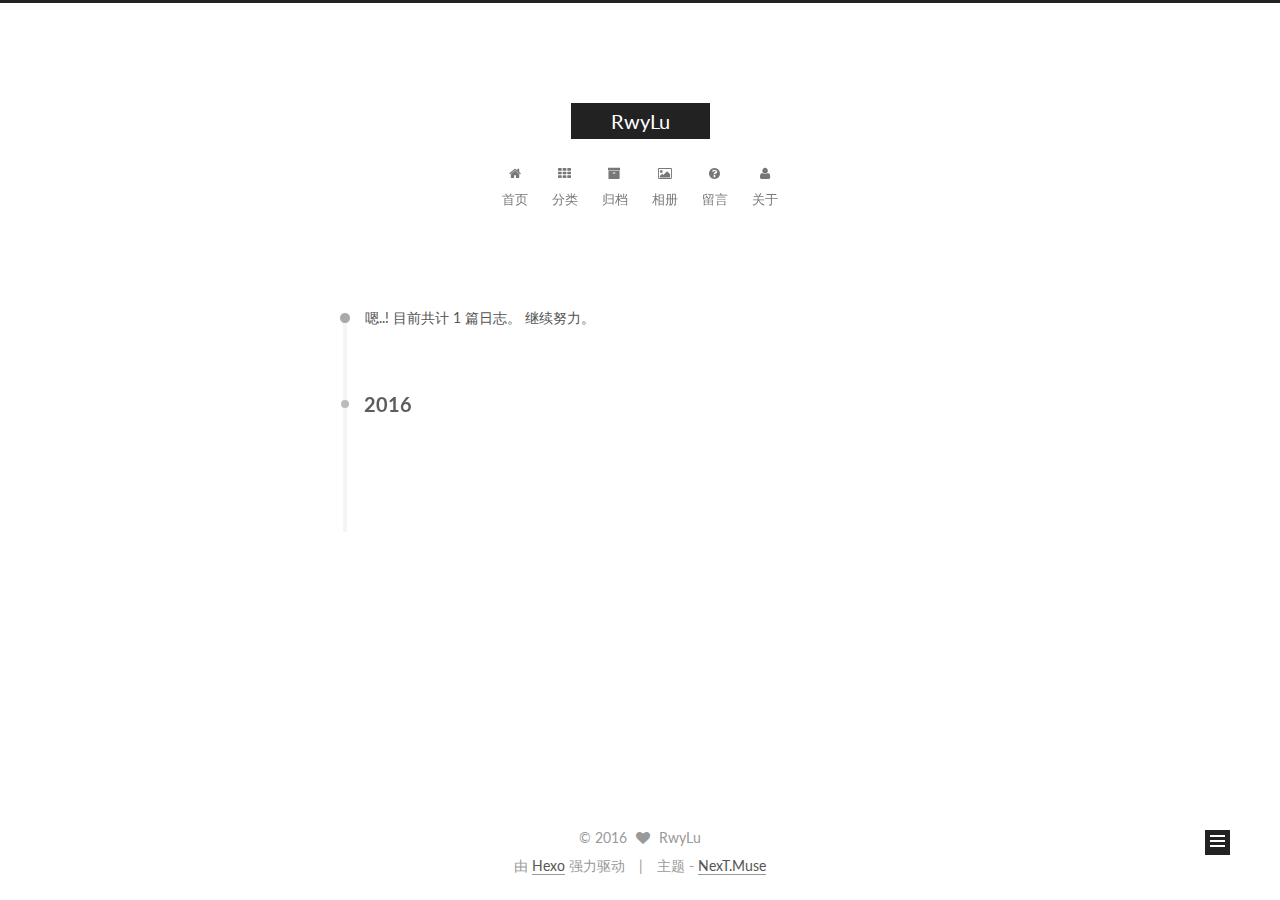
<file: archives/2016/06/index.html>
<!doctype html>



  


<html class="theme-next muse use-motion">
<head>
  <meta charset="UTF-8"/>
<meta http-equiv="X-UA-Compatible" content="IE=edge,chrome=1" />
<meta name="viewport" content="width=device-width, initial-scale=1, maximum-scale=1"/>



<meta http-equiv="Cache-Control" content="no-transform" />
<meta http-equiv="Cache-Control" content="no-siteapp" />












  
  
  <link href="/vendors/fancybox/source/jquery.fancybox.css?v=2.1.5" rel="stylesheet" type="text/css" />




  
  
  
  

  
    
    
  

  

  

  

  

  
    
    
    <link href="//fonts.googleapis.com/css?family=Lato:300,300italic,400,400italic,700,700italic&subset=latin,latin-ext" rel="stylesheet" type="text/css">
  






<link href="/vendors/font-awesome/css/font-awesome.min.css?v=4.4.0" rel="stylesheet" type="text/css" />

<link href="/css/main.css?v=5.0.1" rel="stylesheet" type="text/css" />


  <meta name="keywords" content="Hexo, NexT" />





  <link rel="alternate" href="/atom.xml" title="RwyLu" type="application/atom+xml" />




  <link rel="shortcut icon" type="image/x-icon" href="/favicon.ico?v=5.0.1" />






<meta name="description" content="♥  以他人，若以己。">
<meta property="og:type" content="website">
<meta property="og:title" content="RwyLu">
<meta property="og:url" content="http://rwylu.com/archives/2016/06/index.html">
<meta property="og:site_name" content="RwyLu">
<meta property="og:description" content="♥  以他人，若以己。">
<meta name="twitter:card" content="summary">
<meta name="twitter:title" content="RwyLu">
<meta name="twitter:description" content="♥  以他人，若以己。">



<script type="text/javascript" id="hexo.configuration">
  var NexT = window.NexT || {};
  var CONFIG = {
    scheme: 'Muse',
    sidebar: {"position":"left","display":"post"},
    fancybox: true,
    motion: true,
    duoshuo: {
      userId: 0,
      author: '博主'
    }
  };
</script>




  <link rel="canonical" href="http://rwylu.com/archives/2016/06/"/>

  <title> 归档 | RwyLu </title>
</head>

<body itemscope itemtype="http://schema.org/WebPage" lang="zh-Hans">

  



  <script type="text/javascript">
    var _hmt = _hmt || [];
    (function() {
      var hm = document.createElement("script");
      hm.src = "//hm.baidu.com/hm.js?f69ef82249283f84b90ed005bd98802a";
      var s = document.getElementsByTagName("script")[0];
      s.parentNode.insertBefore(hm, s);
    })();
  </script>








  
  
    
  

  <div class="container one-collumn sidebar-position-left  page-archive  ">
    <div class="headband"></div>

    <header id="header" class="header" itemscope itemtype="http://schema.org/WPHeader">
      <div class="header-inner"><div class="site-meta ">
  

  <div class="custom-logo-site-title">
    <a href="/"  class="brand" rel="start">
      <span class="logo-line-before"><i></i></span>
      <span class="site-title">RwyLu</span>
      <span class="logo-line-after"><i></i></span>
    </a>
  </div>
  <p class="site-subtitle"></p>
</div>

<div class="site-nav-toggle">
  <button>
    <span class="btn-bar"></span>
    <span class="btn-bar"></span>
    <span class="btn-bar"></span>
  </button>
</div>

<nav class="site-nav">
  

  
    <ul id="menu" class="menu">
      
        
        <li class="menu-item menu-item-home">
          <a href="/" rel="section">
            
              <i class="menu-item-icon fa fa-fw fa-home"></i> <br />
            
            首页
          </a>
        </li>
      
        
        <li class="menu-item menu-item-categories">
          <a href="/categories" rel="section">
            
              <i class="menu-item-icon fa fa-fw fa-th"></i> <br />
            
            分类
          </a>
        </li>
      
        
        <li class="menu-item menu-item-archives">
          <a href="/archives" rel="section">
            
              <i class="menu-item-icon fa fa-fw fa-archive"></i> <br />
            
            归档
          </a>
        </li>
      
        
        <li class="menu-item menu-item-album">
          <a href="/album" rel="section">
            
              <i class="menu-item-icon fa fa-fw fa-photo"></i> <br />
            
            相册
          </a>
        </li>
      
        
        <li class="menu-item menu-item-guestbook">
          <a href="/guestbook" rel="section">
            
              <i class="menu-item-icon fa fa-fw fa-question-circle"></i> <br />
            
            留言
          </a>
        </li>
      
        
        <li class="menu-item menu-item-about">
          <a href="/about" rel="section">
            
              <i class="menu-item-icon fa fa-fw fa-user"></i> <br />
            
            关于
          </a>
        </li>
      

      
    </ul>
  

  
</nav>

 </div>
    </header>

    <main id="main" class="main">
      <div class="main-inner">
        <div class="content-wrap">
          <div id="content" class="content">
            

  <section id="posts" class="posts-collapse">
    <span class="archive-move-on"></span>

    <span class="archive-page-counter">
      
      
      
        
      
      嗯..! 目前共计 1 篇日志。 继续努力。
    </span>

    

      
      
      

      
        
        <div class="collection-title">
          <h2 class="archive-year motion-element" id="archive-year-2016">2016</h2>
        </div>
      
      

      

  <article class="post post-type-normal" itemscope itemtype="http://schema.org/Article">
    <header class="post-header">

      <h1 class="post-title">
        
            <a class="post-title-link" href="/2016/06/30/my-new-post/" itemprop="url">
              
                <span itemprop="name">测试1</span>
              
            </a>
        
      </h1>

      <div class="post-meta">
        <time class="post-time" itemprop="dateCreated"
              datetime="2016-06-30T09:44:03+08:00"
              content="2016-06-30" >
          06-30
        </time>
      </div>

    </header>
  </article>



    

  </section>

  



          </div>
          


          

        </div>
        
          
  
  <div class="sidebar-toggle">
    <div class="sidebar-toggle-line-wrap">
      <span class="sidebar-toggle-line sidebar-toggle-line-first"></span>
      <span class="sidebar-toggle-line sidebar-toggle-line-middle"></span>
      <span class="sidebar-toggle-line sidebar-toggle-line-last"></span>
    </div>
  </div>

  <aside id="sidebar" class="sidebar">
    <div class="sidebar-inner">

      

      

      <section class="site-overview sidebar-panel  sidebar-panel-active ">
        <div class="site-author motion-element" itemprop="author" itemscope itemtype="http://schema.org/Person">
          <img class="site-author-image" itemprop="image"
               src="/images/head.png"
               alt="RwyLu" />
          <p class="site-author-name" itemprop="name">RwyLu</p>
          <p class="site-description motion-element" itemprop="description">♥  以他人，若以己。</p>
        </div>
        <nav class="site-state motion-element">
          <div class="site-state-item site-state-posts">
            <a href="/archives">
              <span class="site-state-item-count">1</span>
              <span class="site-state-item-name">日志</span>
            </a>
          </div>

          

          
            <div class="site-state-item site-state-tags">
              
                <span class="site-state-item-count">1</span>
                <span class="site-state-item-name">标签</span>
              
            </div>
          

        </nav>

        
          <div class="feed-link motion-element">
            <a href="/atom.xml" rel="alternate">
              <i class="fa fa-rss"></i>
              RSS
            </a>
          </div>
        

        <div class="links-of-author motion-element">
          
        </div>

        
        

        
        

      </section>

      

    </div>
  </aside>


        
      </div>
    </main>

    <footer id="footer" class="footer">
      <div class="footer-inner">
        <div class="copyright" >
  
  &copy; 
  <span itemprop="copyrightYear">2016</span>
  <span class="with-love">
    <i class="fa fa-heart"></i>
  </span>
  <span class="author" itemprop="copyrightHolder">RwyLu</span>
</div>

<div class="powered-by">
  由 <a class="theme-link" href="http://hexo.io">Hexo</a> 强力驱动
</div>

<div class="theme-info">
  主题 -
  <a class="theme-link" href="https://github.com/iissnan/hexo-theme-next">
    NexT.Muse
  </a>
</div>

        

        
      </div>
    </footer>

    <div class="back-to-top">
      <i class="fa fa-arrow-up"></i>
    </div>
  </div>

  

<script type="text/javascript">
  if (Object.prototype.toString.call(window.Promise) !== '[object Function]') {
    window.Promise = null;
  }
</script>









  



  
  <script type="text/javascript" src="/vendors/jquery/index.js?v=2.1.3"></script>

  
  <script type="text/javascript" src="/vendors/fastclick/lib/fastclick.min.js?v=1.0.6"></script>

  
  <script type="text/javascript" src="/vendors/jquery_lazyload/jquery.lazyload.js?v=1.9.7"></script>

  
  <script type="text/javascript" src="/vendors/velocity/velocity.min.js?v=1.2.1"></script>

  
  <script type="text/javascript" src="/vendors/velocity/velocity.ui.min.js?v=1.2.1"></script>

  
  <script type="text/javascript" src="/vendors/fancybox/source/jquery.fancybox.pack.js?v=2.1.5"></script>


  


  <script type="text/javascript" src="/js/src/utils.js?v=5.0.1"></script>

  <script type="text/javascript" src="/js/src/motion.js?v=5.0.1"></script>



  
  

  
  
    <script type="text/javascript" id="motion.page.archive">
      $('.archive-year').velocity('transition.slideLeftIn');
    </script>
  


  


  <script type="text/javascript" src="/js/src/bootstrap.js?v=5.0.1"></script>



  

  
    
  

  <script type="text/javascript">
    var duoshuoQuery = {short_name:"rwylu123"};
    (function() {
      var ds = document.createElement('script');
      ds.type = 'text/javascript';ds.async = true;
      ds.id = 'duoshuo-script';
      ds.src = (document.location.protocol == 'https:' ? 'https:' : 'http:') + '//static.duoshuo.com/embed.js';
      ds.charset = 'UTF-8';
      (document.getElementsByTagName('head')[0]
      || document.getElementsByTagName('body')[0]).appendChild(ds);
    })();
  </script>

  
    
  






  
  
  

  

  

</body>
</html>
</file>
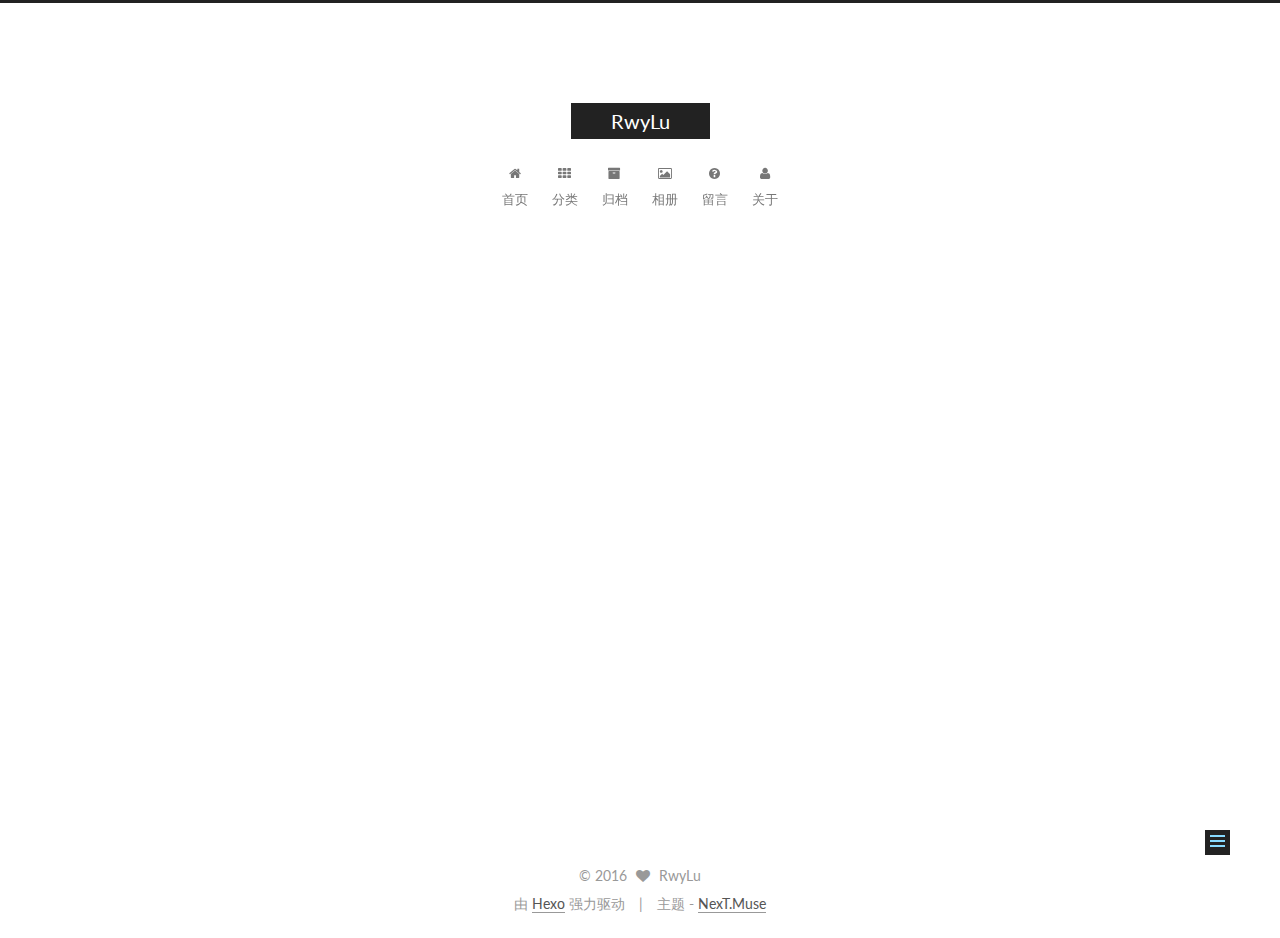
<file: 2016/06/30/my-new-post/index.html>
<!doctype html>



  


<html class="theme-next muse use-motion">
<head>
  <meta charset="UTF-8"/>
<meta http-equiv="X-UA-Compatible" content="IE=edge,chrome=1" />
<meta name="viewport" content="width=device-width, initial-scale=1, maximum-scale=1"/>



<meta http-equiv="Cache-Control" content="no-transform" />
<meta http-equiv="Cache-Control" content="no-siteapp" />












  
  
  <link href="/vendors/fancybox/source/jquery.fancybox.css?v=2.1.5" rel="stylesheet" type="text/css" />




  
  
  
  

  
    
    
  

  

  

  

  

  
    
    
    <link href="//fonts.googleapis.com/css?family=Lato:300,300italic,400,400italic,700,700italic&subset=latin,latin-ext" rel="stylesheet" type="text/css">
  






<link href="/vendors/font-awesome/css/font-awesome.min.css?v=4.4.0" rel="stylesheet" type="text/css" />

<link href="/css/main.css?v=5.0.1" rel="stylesheet" type="text/css" />


  <meta name="keywords" content="博客，文章," />





  <link rel="alternate" href="/atom.xml" title="RwyLu" type="application/atom+xml" />




  <link rel="shortcut icon" type="image/x-icon" href="/favicon.ico?v=5.0.1" />






<meta name="description" content="总结到现在为止，我们已经搭建起博客，并能写文章了，一个具备基本功能的博客已经实现了。由于本文是博主工作之余写的，比较仓促，难免有错误，欢迎指正。后面的文章将介绍本博客使用到的一些实用的功能，如访问次数，新浪微博秀，RSS，多说评论等，喜欢这些功能的朋友可以继续跟随。
本文非常详细的介绍了搭建过程，但是如果您还是在搭建的过程中碰到了问题，欢迎您在下面留言探讨。亦或是您觉得博主码文辛苦，想评论鼓励，博">
<meta property="og:type" content="article">
<meta property="og:title" content="测试1">
<meta property="og:url" content="http://rwylu.com/2016/06/30/my-new-post/index.html">
<meta property="og:site_name" content="RwyLu">
<meta property="og:description" content="总结到现在为止，我们已经搭建起博客，并能写文章了，一个具备基本功能的博客已经实现了。由于本文是博主工作之余写的，比较仓促，难免有错误，欢迎指正。后面的文章将介绍本博客使用到的一些实用的功能，如访问次数，新浪微博秀，RSS，多说评论等，喜欢这些功能的朋友可以继续跟随。
本文非常详细的介绍了搭建过程，但是如果您还是在搭建的过程中碰到了问题，欢迎您在下面留言探讨。亦或是您觉得博主码文辛苦，想评论鼓励，博">
<meta property="og:updated_time" content="2016-06-30T01:46:19.247Z">
<meta name="twitter:card" content="summary">
<meta name="twitter:title" content="测试1">
<meta name="twitter:description" content="总结到现在为止，我们已经搭建起博客，并能写文章了，一个具备基本功能的博客已经实现了。由于本文是博主工作之余写的，比较仓促，难免有错误，欢迎指正。后面的文章将介绍本博客使用到的一些实用的功能，如访问次数，新浪微博秀，RSS，多说评论等，喜欢这些功能的朋友可以继续跟随。
本文非常详细的介绍了搭建过程，但是如果您还是在搭建的过程中碰到了问题，欢迎您在下面留言探讨。亦或是您觉得博主码文辛苦，想评论鼓励，博">



<script type="text/javascript" id="hexo.configuration">
  var NexT = window.NexT || {};
  var CONFIG = {
    scheme: 'Muse',
    sidebar: {"position":"left","display":"post"},
    fancybox: true,
    motion: true,
    duoshuo: {
      userId: 0,
      author: '博主'
    }
  };
</script>




  <link rel="canonical" href="http://rwylu.com/2016/06/30/my-new-post/"/>

  <title> 测试1 | RwyLu </title>
</head>

<body itemscope itemtype="http://schema.org/WebPage" lang="zh-Hans">

  



  <script type="text/javascript">
    var _hmt = _hmt || [];
    (function() {
      var hm = document.createElement("script");
      hm.src = "//hm.baidu.com/hm.js?f69ef82249283f84b90ed005bd98802a";
      var s = document.getElementsByTagName("script")[0];
      s.parentNode.insertBefore(hm, s);
    })();
  </script>








  
  
    
  

  <div class="container one-collumn sidebar-position-left page-post-detail ">
    <div class="headband"></div>

    <header id="header" class="header" itemscope itemtype="http://schema.org/WPHeader">
      <div class="header-inner"><div class="site-meta ">
  

  <div class="custom-logo-site-title">
    <a href="/"  class="brand" rel="start">
      <span class="logo-line-before"><i></i></span>
      <span class="site-title">RwyLu</span>
      <span class="logo-line-after"><i></i></span>
    </a>
  </div>
  <p class="site-subtitle"></p>
</div>

<div class="site-nav-toggle">
  <button>
    <span class="btn-bar"></span>
    <span class="btn-bar"></span>
    <span class="btn-bar"></span>
  </button>
</div>

<nav class="site-nav">
  

  
    <ul id="menu" class="menu">
      
        
        <li class="menu-item menu-item-home">
          <a href="/" rel="section">
            
              <i class="menu-item-icon fa fa-fw fa-home"></i> <br />
            
            首页
          </a>
        </li>
      
        
        <li class="menu-item menu-item-categories">
          <a href="/categories" rel="section">
            
              <i class="menu-item-icon fa fa-fw fa-th"></i> <br />
            
            分类
          </a>
        </li>
      
        
        <li class="menu-item menu-item-archives">
          <a href="/archives" rel="section">
            
              <i class="menu-item-icon fa fa-fw fa-archive"></i> <br />
            
            归档
          </a>
        </li>
      
        
        <li class="menu-item menu-item-album">
          <a href="/album" rel="section">
            
              <i class="menu-item-icon fa fa-fw fa-photo"></i> <br />
            
            相册
          </a>
        </li>
      
        
        <li class="menu-item menu-item-guestbook">
          <a href="/guestbook" rel="section">
            
              <i class="menu-item-icon fa fa-fw fa-question-circle"></i> <br />
            
            留言
          </a>
        </li>
      
        
        <li class="menu-item menu-item-about">
          <a href="/about" rel="section">
            
              <i class="menu-item-icon fa fa-fw fa-user"></i> <br />
            
            关于
          </a>
        </li>
      

      
    </ul>
  

  
</nav>

 </div>
    </header>

    <main id="main" class="main">
      <div class="main-inner">
        <div class="content-wrap">
          <div id="content" class="content">
            

  <div id="posts" class="posts-expand">
    

  
  

  
  
  

  <article class="post post-type-normal " itemscope itemtype="http://schema.org/Article">

    
      <header class="post-header">

        
        
          <h1 class="post-title" itemprop="name headline">
            
            
              
                测试1
              
            
          </h1>
        

        <div class="post-meta">
          <span class="post-time">
            <span class="post-meta-item-icon">
              <i class="fa fa-calendar-o"></i>
            </span>
            <span class="post-meta-item-text">发表于</span>
            <time itemprop="dateCreated" datetime="2016-06-30T09:44:03+08:00" content="2016-06-30">
              2016-06-30
            </time>
          </span>

          

          
            
              <span class="post-comments-count">
                &nbsp; | &nbsp;
                <a href="/2016/06/30/my-new-post/#comments" itemprop="discussionUrl">
                  <span class="post-comments-count ds-thread-count" data-thread-key="2016/06/30/my-new-post/" itemprop="commentsCount"></span>
                </a>
              </span>
            
          

          

          
          

          
        </div>
      </header>
    


    <div class="post-body" itemprop="articleBody">

      
      

      
        <p>总结<br>到现在为止，我们已经搭建起博客，并能写文章了，一个具备基本功能的博客已经实现了。由于本文是博主工作之余写的，比较仓促，难免有错误，欢迎指正。后面的文章将介绍本博客使用到的一些实用的功能，如访问次数，新浪微博秀，RSS，多说评论等，喜欢这些功能的朋友可以继续跟随。</p>
<p>本文非常详细的介绍了搭建过程，但是如果您还是在搭建的过程中碰到了问题，欢迎您在下面留言探讨。亦或是您觉得博主码文辛苦，想评论鼓励，博主也表示欢迎。</p>

      
    </div>

    <div>
      
        
      
    </div>

    <div>
      
        

      
    </div>

    <footer class="post-footer">
      
        <div class="post-tags">
          
            <a href="/tags/博客，文章/" rel="tag">#博客，文章</a>
          
        </div>
      

      

      
      
    </footer>
  </article>



    <div class="post-spread">
      
    </div>
  </div>


          </div>
          


          
  <div class="comments" id="comments">
    
      <div class="ds-thread" data-thread-key="2016/06/30/my-new-post/"
           data-title="测试1" data-url="http://rwylu.com/2016/06/30/my-new-post/">
      </div>
    
  </div>


        </div>
        
          
  
  <div class="sidebar-toggle">
    <div class="sidebar-toggle-line-wrap">
      <span class="sidebar-toggle-line sidebar-toggle-line-first"></span>
      <span class="sidebar-toggle-line sidebar-toggle-line-middle"></span>
      <span class="sidebar-toggle-line sidebar-toggle-line-last"></span>
    </div>
  </div>

  <aside id="sidebar" class="sidebar">
    <div class="sidebar-inner">

      

      
        <ul class="sidebar-nav motion-element">
          <li class="sidebar-nav-toc sidebar-nav-active" data-target="post-toc-wrap" >
            文章目录
          </li>
          <li class="sidebar-nav-overview" data-target="site-overview">
            站点概览
          </li>
        </ul>
      

      <section class="site-overview sidebar-panel ">
        <div class="site-author motion-element" itemprop="author" itemscope itemtype="http://schema.org/Person">
          <img class="site-author-image" itemprop="image"
               src="/images/head.png"
               alt="RwyLu" />
          <p class="site-author-name" itemprop="name">RwyLu</p>
          <p class="site-description motion-element" itemprop="description">♥  以他人，若以己。</p>
        </div>
        <nav class="site-state motion-element">
          <div class="site-state-item site-state-posts">
            <a href="/archives">
              <span class="site-state-item-count">1</span>
              <span class="site-state-item-name">日志</span>
            </a>
          </div>

          

          
            <div class="site-state-item site-state-tags">
              
                <span class="site-state-item-count">1</span>
                <span class="site-state-item-name">标签</span>
              
            </div>
          

        </nav>

        
          <div class="feed-link motion-element">
            <a href="/atom.xml" rel="alternate">
              <i class="fa fa-rss"></i>
              RSS
            </a>
          </div>
        

        <div class="links-of-author motion-element">
          
        </div>

        
        

        
        

      </section>

      
        <section class="post-toc-wrap motion-element sidebar-panel sidebar-panel-active">
          <div class="post-toc">
            
              
            
            
              <p class="post-toc-empty">此文章未包含目录</p>
            
          </div>
        </section>
      

    </div>
  </aside>


        
      </div>
    </main>

    <footer id="footer" class="footer">
      <div class="footer-inner">
        <div class="copyright" >
  
  &copy; 
  <span itemprop="copyrightYear">2016</span>
  <span class="with-love">
    <i class="fa fa-heart"></i>
  </span>
  <span class="author" itemprop="copyrightHolder">RwyLu</span>
</div>

<div class="powered-by">
  由 <a class="theme-link" href="http://hexo.io">Hexo</a> 强力驱动
</div>

<div class="theme-info">
  主题 -
  <a class="theme-link" href="https://github.com/iissnan/hexo-theme-next">
    NexT.Muse
  </a>
</div>

        

        
      </div>
    </footer>

    <div class="back-to-top">
      <i class="fa fa-arrow-up"></i>
    </div>
  </div>

  

<script type="text/javascript">
  if (Object.prototype.toString.call(window.Promise) !== '[object Function]') {
    window.Promise = null;
  }
</script>









  



  
  <script type="text/javascript" src="/vendors/jquery/index.js?v=2.1.3"></script>

  
  <script type="text/javascript" src="/vendors/fastclick/lib/fastclick.min.js?v=1.0.6"></script>

  
  <script type="text/javascript" src="/vendors/jquery_lazyload/jquery.lazyload.js?v=1.9.7"></script>

  
  <script type="text/javascript" src="/vendors/velocity/velocity.min.js?v=1.2.1"></script>

  
  <script type="text/javascript" src="/vendors/velocity/velocity.ui.min.js?v=1.2.1"></script>

  
  <script type="text/javascript" src="/vendors/fancybox/source/jquery.fancybox.pack.js?v=2.1.5"></script>


  


  <script type="text/javascript" src="/js/src/utils.js?v=5.0.1"></script>

  <script type="text/javascript" src="/js/src/motion.js?v=5.0.1"></script>



  
  

  
  <script type="text/javascript" src="/js/src/scrollspy.js?v=5.0.1"></script>
<script type="text/javascript" src="/js/src/post-details.js?v=5.0.1"></script>



  


  <script type="text/javascript" src="/js/src/bootstrap.js?v=5.0.1"></script>



  

  
    
  

  <script type="text/javascript">
    var duoshuoQuery = {short_name:"rwylu123"};
    (function() {
      var ds = document.createElement('script');
      ds.type = 'text/javascript';ds.async = true;
      ds.id = 'duoshuo-script';
      ds.src = (document.location.protocol == 'https:' ? 'https:' : 'http:') + '//static.duoshuo.com/embed.js';
      ds.charset = 'UTF-8';
      (document.getElementsByTagName('head')[0]
      || document.getElementsByTagName('body')[0]).appendChild(ds);
    })();
  </script>

  
    
  






  
  
  

  

  

</body>
</html>
</file>
<file: css/main.css>
/* normalize.css v3.0.2 | MIT License | git.io/normalize */
html {
  font-family: sans-serif; /* 1 */
  -ms-text-size-adjust: 100%; /* 2 */
  -webkit-text-size-adjust: 100%; /* 2 */
}
body {
  margin: 0;
}
article,
aside,
details,
figcaption,
figure,
footer,
header,
hgroup,
main,
menu,
nav,
section,
summary {
  display: block;
}
audio,
canvas,
progress,
video {
  display: inline-block; /* 1 */
  vertical-align: baseline; /* 2 */
}
audio:not([controls]) {
  display: none;
  height: 0;
}
[hidden],
template {
  display: none;
}
a {
  background-color: transparent;
}
a:active,
a:hover {
  outline: 0;
}
abbr[title] {
  border-bottom: 1px dotted;
}
b,
strong {
  font-weight: bold;
}
dfn {
  font-style: italic;
}
h1 {
  font-size: 2em;
  margin: 0.67em 0;
}
mark {
  background: #ff0;
  color: #000;
}
small {
  font-size: 80%;
}
sub,
sup {
  font-size: 75%;
  line-height: 0;
  position: relative;
  vertical-align: baseline;
}
sup {
  top: -0.5em;
}
sub {
  bottom: -0.25em;
}
img {
  border: 0;
}
svg:not(:root) {
  overflow: hidden;
}
figure {
  margin: 1em 40px;
}
hr {
  -moz-box-sizing: content-box;
  box-sizing: content-box;
  height: 0;
}
pre {
  overflow: auto;
}
code,
kbd,
pre,
samp {
  font-family: monospace, monospace;
  font-size: 1em;
}
button,
input,
optgroup,
select,
textarea {
  color: inherit; /* 1 */
  font: inherit; /* 2 */
  margin: 0; /* 3 */
}
button {
  overflow: visible;
}
button,
select {
  text-transform: none;
}
button,
html input[type="button"],
input[type="reset"],
input[type="submit"] {
  -webkit-appearance: button; /* 2 */
  cursor: pointer; /* 3 */
}
button[disabled],
html input[disabled] {
  cursor: default;
}
button::-moz-focus-inner,
input::-moz-focus-inner {
  border: 0;
  padding: 0;
}
input {
  line-height: normal;
}
input[type="checkbox"],
input[type="radio"] {
  box-sizing: border-box; /* 1 */
  padding: 0; /* 2 */
}
input[type="number"]::-webkit-inner-spin-button,
input[type="number"]::-webkit-outer-spin-button {
  height: auto;
}
input[type="search"] {
  -webkit-appearance: textfield; /* 1 */
  -moz-box-sizing: content-box;
  -webkit-box-sizing: content-box; /* 2 */
  box-sizing: content-box;
}
input[type="search"]::-webkit-search-cancel-button,
input[type="search"]::-webkit-search-decoration {
  -webkit-appearance: none;
}
fieldset {
  border: 1px solid #c0c0c0;
  margin: 0 2px;
  padding: 0.35em 0.625em 0.75em;
}
legend {
  border: 0; /* 1 */
  padding: 0; /* 2 */
}
textarea {
  overflow: auto;
}
optgroup {
  font-weight: bold;
}
table {
  border-collapse: collapse;
  border-spacing: 0;
}
td,
th {
  padding: 0;
}
::selection {
  background: #262a30;
  color: #fff;
}
body {
  position: relative;
  font-family: 'Lato', "PingFang SC", "Microsoft YaHei", sans-serif;
  font-size: 14px;
  line-height: 2;
  color: #555;
  background: #fff;
}
@media (max-width: 767px) {
  body {
    padding-right: 0 !important;
  }
}
@media (min-width: 768px) and (max-width: 991px) {
  body {
    padding-right: 0 !important;
  }
}
@media (min-width: 1600px) {
  body {
    font-size: 16px;
  }
}
h1,
h2,
h3,
h4,
h5,
h6 {
  margin: 0;
  padding: 0;
  font-weight: bold;
  line-height: 1.5;
  font-family: 'Lato', "PingFang SC", "Microsoft YaHei", sans-serif;
}
h2,
h3,
h4,
h5,
h6 {
  margin: 20px 0 15px;
}
h1 {
  font-size: 22px;
}
@media (max-width: 767px) {
  h1 {
    font-size: 18px;
  }
}
h2 {
  font-size: 20px;
}
@media (max-width: 767px) {
  h2 {
    font-size: 16px;
  }
}
h3 {
  font-size: 18px;
}
@media (max-width: 767px) {
  h3 {
    font-size: 14px;
  }
}
h4 {
  font-size: 16px;
}
@media (max-width: 767px) {
  h4 {
    font-size: 12px;
  }
}
h5 {
  font-size: 14px;
}
@media (max-width: 767px) {
  h5 {
    font-size: 10px;
  }
}
h6 {
  font-size: 12px;
}
@media (max-width: 767px) {
  h6 {
    font-size: 8px;
  }
}
p {
  margin: 0 0 25px 0;
}
a {
  color: #555;
  text-decoration: none;
  border-bottom: 1px solid #999;
  word-wrap: break-word;
}
a:hover {
  color: #222;
  border-bottom-color: #222;
}
ul {
  list-style: none;
}
blockquote {
  margin: 0;
  padding: 0;
}
img {
  display: block;
  margin: auto;
  max-width: 100%;
  height: auto;
}
hr {
  margin: 40px 0;
  height: 3px;
  border: none;
  background-color: #ddd;
  background-image: repeating-linear-gradient(-45deg, #fff, #fff 4px, transparent 4px, transparent 8px);
}
blockquote {
  padding: 0 15px;
  color: #666;
  border-left: 4px solid #ddd;
}
blockquote cite::before {
  content: "-";
  padding: 0 5px;
}
dt {
  font-weight: 700;
}
dd {
  margin: 0;
  padding: 0;
}
.text-left {
  text-align: left;
}
.text-center {
  text-align: center;
}
.text-right {
  text-align: right;
}
.text-justify {
  text-align: justify;
}
.text-nowrap {
  white-space: nowrap;
}
.text-lowercase {
  text-transform: lowercase;
}
.text-uppercase {
  text-transform: uppercase;
}
.text-capitalize {
  text-transform: capitalize;
}
.center-block {
  display: block;
  margin-left: auto;
  margin-right: auto;
}
.clearfix:before,
.clearfix:after {
  content: " ";
  display: table;
}
.clearfix:after {
  clear: both;
}
.pullquote {
  width: 45%;
}
.pullquote.left {
  float: left;
  margin-left: 5px;
  margin-right: 10px;
}
.pullquote.right {
  float: right;
  margin-left: 10px;
  margin-right: 5px;
}
.affix.affix.affix {
  position: fixed;
}
.translation {
  margin-top: -20px;
  font-size: 14px;
  color: #999;
}
.scrollbar-measure {
  width: 100px;
  height: 100px;
  overflow: scroll;
  position: absolute;
  top: -9999px;
}
.use-motion .motion-element {
  opacity: 0;
}
#local-search-input {
  padding: 3px;
  border: none;
  text-indent: 14px;
  border-radius: 0;
  width: 140px;
  outline: none;
  border-bottom: 1px solid #999;
  background: inherit;
  opacity: 0.5;
}
#local-search-input:focus {
  opacity: 1;
}
.search-icon {
  position: absolute;
  top: 9px;
}
table {
  margin: 20px 0;
  width: 100%;
  border-collapse: collapse;
  border-spacing: 0;
  border: 1px solid #ddd;
  font-size: 14px;
  table-layout: fixed;
  word-wrap: break-all;
}
table>tbody>tr:nth-of-type(odd) {
  background-color: #f9f9f9;
}
table>tbody>tr:hover {
  background-color: #f5f5f5;
}
caption,
th,
td {
  padding: 8px;
  text-align: left;
  vertical-align: middle;
  font-weight: normal;
}
th,
td {
  border-bottom: 3px solid #ddd;
  border-right: 1px solid #eee;
}
th {
  padding-bottom: 10px;
  font-weight: 700;
}
td {
  border-bottom-width: 1px;
}
html,
body {
  height: 100%;
}
.container {
  position: relative;
  min-height: 100%;
}
.header-inner {
  margin: 0 auto;
  padding: 100px 0 70px;
  width: 700px;
}
@media (min-width: 1600px) {
  .container .header-inner {
    width: 900px;
  }
}
.main {
  padding-bottom: 150px;
}
.main-inner {
  margin: 0 auto;
  width: 700px;
}
@media (min-width: 1600px) {
  .container .main-inner {
    width: 900px;
  }
}
.footer {
  position: absolute;
  left: 0;
  bottom: 0;
  width: 100%;
  min-height: 50px;
}
.footer-inner {
  box-sizing: border-box;
  margin: 20px auto;
  width: 700px;
}
@media (min-width: 1600px) {
  .container .footer-inner {
    width: 900px;
  }
}
pre,
.highlight {
  overflow: auto;
  margin: 20px 0;
  padding: 15px;
  font-size: 13px;
  color: #4d4d4c;
  background: #f7f7f7;
  line-height: 1.6;
}
pre,
code {
  font-family: consolas, Menlo, "PingFang SC", "Microsoft YaHei", monospace;
}
code {
  padding: 2px 4px;
  word-break: break-all;
  color: #555;
  background: #eee;
  border-radius: 4px;
  font-size: 13px;
}
pre code {
  padding: 0;
  color: #4d4d4c;
  background: none;
  text-shadow: none;
}
.highlight pre {
  border: none;
  margin: 0;
  padding: 1px;
}
.highlight table {
  margin: 0;
  width: auto;
  border: none;
}
.highlight td {
  border: none;
  padding: 0;
}
.highlight figcaption {
  font-size: 1em;
  color: #4d4d4c;
  line-height: 1em;
  margin-bottom: 1em;
}
.highlight figcaption:before,
.highlight figcaption:after {
  content: " ";
  display: table;
}
.highlight figcaption:after {
  clear: both;
}
.highlight figcaption a {
  float: right;
  color: #4d4d4c;
}
.highlight figcaption a:hover {
  border-bottom-color: #4d4d4c;
}
.highlight .gutter pre {
  color: #666;
  text-align: right;
  padding-right: 20px;
}
.highlight .line {
  height: 20px;
}
.gist table {
  width: auto;
}
.gist table td {
  border: none;
}
pre .comment {
  color: #8e908c;
}
pre .variable,
pre .attribute,
pre .tag,
pre .regexp,
pre .ruby .constant,
pre .xml .tag .title,
pre .xml .pi,
pre .xml .doctype,
pre .html .doctype,
pre .css .id,
pre .css .class,
pre .css .pseudo {
  color: #c82829;
}
pre .number,
pre .preprocessor,
pre .built_in,
pre .literal,
pre .params,
pre .constant,
pre .command {
  color: #f5871f;
}
pre .ruby .class .title,
pre .css .rules .attribute,
pre .string,
pre .value,
pre .inheritance,
pre .header,
pre .ruby .symbol,
pre .xml .cdata,
pre .special,
pre .number,
pre .formula {
  color: #718c00;
}
pre .title,
pre .css .hexcolor {
  color: #3e999f;
}
pre .function,
pre .python .decorator,
pre .python .title,
pre .ruby .function .title,
pre .ruby .title .keyword,
pre .perl .sub,
pre .javascript .title,
pre .coffeescript .title {
  color: #4271ae;
}
pre .keyword,
pre .javascript .function {
  color: #8959a8;
}
.full-image.full-image.full-image {
  border: none;
  max-width: 100%;
  width: auto;
  margin: 20px auto;
}
@media (min-width: 992px) {
  .full-image.full-image.full-image {
    max-width: none;
    width: 126%;
    margin: 0 -13%;
  }
}
.blockquote-center,
.page-home .post-type-quote blockquote,
.page-post-detail .post-type-quote blockquote {
  position: relative;
  margin: 40px 0;
  padding: 0;
  border-left: none;
  text-align: center;
}
.blockquote-center::before,
.page-home .post-type-quote blockquote::before,
.page-post-detail .post-type-quote blockquote::before,
.blockquote-center::after,
.page-home .post-type-quote blockquote::after,
.page-post-detail .post-type-quote blockquote::after {
  position: absolute;
  content: ' ';
  display: block;
  width: 100%;
  height: 24px;
  opacity: 0.2;
  background-repeat: no-repeat;
  background-position: 0 -6px;
  background-size: 22px 22px;
}
.blockquote-center::before,
.page-home .post-type-quote blockquote::before,
.page-post-detail .post-type-quote blockquote::before {
  top: -20px;
  background-image: url("../images/quote-l.svg");
  border-top: 1px solid #ccc;
}
.blockquote-center::after,
.page-home .post-type-quote blockquote::after,
.page-post-detail .post-type-quote blockquote::after {
  bottom: -20px;
  background-image: url("../images/quote-r.svg");
  border-bottom: 1px solid #ccc;
  background-position: 100% 8px;
}
.blockquote-center p,
.page-home .post-type-quote blockquote p,
.page-post-detail .post-type-quote blockquote p,
.blockquote-center div,
.page-home .post-type-quote blockquote div,
.page-post-detail .post-type-quote blockquote div {
  text-align: center;
}
.post .post-body .group-picture img {
  box-sizing: border-box;
  padding: 0 3px;
  border: none;
}
.post .group-picture-row {
  overflow: hidden;
  margin-top: 6px;
}
.post .group-picture-row:first-child {
  margin-top: 0;
}
.post .group-picture-column {
  float: left;
}
.page-post-detail .post-body .group-picture-column {
  float: none;
  margin-top: 10px;
  width: auto !important;
}
.page-post-detail .post-body .group-picture-column img {
  margin: 0 auto;
}
.page-archive .group-picture-container {
  overflow: hidden;
}
.page-archive .group-picture-row {
  float: left;
}
.page-archive .group-picture-row:first-child {
  margin-top: 6px;
}
.page-archive .group-picture-column {
  max-width: 150px;
  max-height: 150px;
}
.btn {
  display: inline-block;
  padding: 0 20px;
  font-size: 14px;
  color: #fff;
  background: #222;
  border: 2px solid #222;
  text-decoration: none;
  border-radius: 0;
  transition-property: background-color;
  transition-duration: 0.2s;
  transition-timing-function: ease-in-out;
  transition-delay: 0s;
}
.btn:hover,
.post-more-link .btn:hover {
  border-color: #222;
  color: #222;
  background: #fff;
}
.btn-bar {
  display: block;
  width: 22px;
  height: 2px;
  background: #555;
  border-radius: 1px;
}
.btn-bar+.btn-bar {
  margin-top: 4px;
}
.pagination {
  margin: 120px 0 40px;
  text-align: center;
  border-top: 1px solid #eee;
}
.page-number-basic,
.pagination .prev,
.pagination .next,
.pagination .page-number,
.pagination .space {
  display: inline-block;
  position: relative;
  top: -1px;
  margin: 0 10px;
  padding: 0 10px;
  line-height: 30px;
}
@media (max-width: 767px) {
  .page-number-basic,
  .pagination .prev,
  .pagination .next,
  .pagination .page-number,
  .pagination .space {
    margin: 0 5px;
  }
}
.pagination .prev,
.pagination .next,
.pagination .page-number {
  border-bottom: 0;
  border-top: 1px solid #eee;
  transition-property: border-color;
  transition-duration: 0.2s;
  transition-timing-function: ease-in-out;
  transition-delay: 0s;
}
.pagination .prev:hover,
.pagination .next:hover,
.pagination .page-number:hover {
  border-top-color: #222;
}
.pagination .space {
  padding: 0;
  margin: 0;
}
.pagination .prev {
  margin-left: 0;
}
.pagination .next {
  margin-right: 0;
}
.pagination .page-number.current {
  color: #fff;
  background: #ccc;
  border-top-color: #ccc;
}
@media (max-width: 767px) {
  .pagination {
    border-top: none;
  }
  .pagination .prev,
  .pagination .next,
  .pagination .page-number {
    margin-bottom: 10px;
    border-top: 0;
    border-bottom: 1px solid #eee;
  }
  .pagination .prev:hover,
  .pagination .next:hover,
  .pagination .page-number:hover {
    border-bottom-color: #222;
  }
}
.comments {
  margin: 60px 20px 0;
}
.tag-cloud {
  text-align: center;
}
.tag-cloud a {
  display: inline-block;
  margin: 10px;
}
.back-to-top {
  box-sizing: border-box;
  position: fixed;
  bottom: -100px;
  right: 50px;
  z-index: 1050;
  padding: 0 6px;
  width: 25px;
  background: #222;
  font-size: 12px;
  opacity: 1;
  color: #fff;
  cursor: pointer;
  text-align: center;
  -webkit-transform: translateZ(0);
  transition-property: bottom;
  transition-duration: 0.2s;
  transition-timing-function: ease-in-out;
  transition-delay: 0s;
}
@media (max-width: 767px) {
  .back-to-top {
    display: none;
  }
}
@media (min-width: 768px) and (max-width: 991px) {
  .back-to-top {
    display: none;
  }
}
.back-to-top.back-to-top-on {
  bottom: 19px;
}
.header {
  background: #fff;
}
.header-inner {
  position: relative;
}
.headband {
  height: 3px;
  background: #222;
}
.site-meta {
  margin: 0;
  text-align: center;
}
@media (max-width: 767px) {
  .site-meta {
    text-align: center;
  }
}
.brand {
  position: relative;
  display: inline-block;
  padding: 0 40px;
  color: #fff;
  background: #222;
  border-bottom: none;
}
.brand:hover {
  color: #fff;
}
.logo {
  display: inline-block;
  margin-right: 5px;
  line-height: 36px;
  vertical-align: top;
}
.site-title {
  display: inline-block;
  vertical-align: top;
  line-height: 36px;
  font-size: 20px;
  font-weight: normal;
  font-family: 'Lato', "PingFang SC", "Microsoft YaHei", sans-serif;
}
.site-subtitle {
  margin-top: 10px;
  font-size: 13px;
  color: #999;
}
.use-motion .brand {
  opacity: 0;
}
.use-motion .logo,
.use-motion .site-title,
.use-motion .site-subtitle {
  opacity: 0;
  position: relative;
  top: -10px;
}
.site-nav-toggle {
  display: none;
  position: absolute;
  top: 10px;
  left: 10px;
}
@media (max-width: 767px) {
  .site-nav-toggle {
    display: block;
  }
}
.site-nav-toggle button {
  margin-top: 2px;
  padding: 9px 10px;
  background: transparent;
  border: none;
}
@media (max-width: 767px) {
  .site-nav {
    display: none;
    margin: 0 -10px;
    padding: 0 10px;
    clear: both;
    border-top: 1px solid #ddd;
  }
}
@media (min-width: 768px) and (max-width: 991px) {
  .site-nav {
    display: block !important;
  }
}
@media (min-width: 992px) {
  .site-nav {
    display: block !important;
  }
}
.menu {
  margin-top: 20px;
  padding-left: 0;
  text-align: center;
}
.menu .menu-item {
  display: inline-block;
  margin: 0 10px;
}
@media screen and (max-width: 767px) {
  .menu .menu-item {
    margin-top: 10px;
  }
}
.menu .menu-item a {
  display: block;
  font-size: 13px;
  text-transform: capitalize;
  line-height: inherit;
  border-bottom: 1px solid transparent;
  transition-property: border-color;
  transition-duration: 0.2s;
  transition-timing-function: ease-in-out;
  transition-delay: 0s;
}
.menu .menu-item a:hover {
  border-bottom-color: #222;
}
.menu .menu-item .fa {
  margin-right: 5px;
}
.use-motion .menu-item {
  opacity: 0;
}
.post-body {
  font-family: 'Lato', "PingFang SC", "Microsoft YaHei", sans-serif;
}
@media (max-width: 767px) {
  .post-body {
    word-break: break-word;
  }
}
.post-body .fancybox img {
  display: block !important;
  margin: 0 auto;
  cursor: pointer;
  cursor: zoom-in;
  cursor: -webkit-zoom-in;
}
.post-body .image-caption,
.post-body .figure .caption {
  margin: 10px auto 15px;
  text-align: center;
  font-size: 14px;
  color: #999;
  font-weight: bold;
  line-height: 1;
}
.post-sticky-flag {
  display: inline-block;
  font-size: 16px;
  -ms-transform: rotate(30deg);
  -webkit-transform: rotate(30deg);
  -moz-transform: rotate(30deg);
  -ms-transform: rotate(30deg);
  -o-transform: rotate(30deg);
  transform: rotate(30deg);
}
.posts-expand {
  padding-top: 40px;
}
@media (max-width: 767px) {
  .posts-expand {
    margin: 0 20px;
  }
  .post-body pre,
  .post-body .highlight {
    padding: 10px;
  }
  .post-body pre .gutter pre,
  .post-body .highlight .gutter pre {
    padding-right: 10px;
  }
}
@media (min-width: 992px) {
  .posts-expand .post-body {
    text-align: justify;
  }
}
.posts-expand .post-body h2,
.posts-expand .post-body h3,
.posts-expand .post-body h4,
.posts-expand .post-body h5,
.posts-expand .post-body h6 {
  padding-top: 10px;
}
.posts-expand .post-body h2 .header-anchor,
.posts-expand .post-body h3 .header-anchor,
.posts-expand .post-body h4 .header-anchor,
.posts-expand .post-body h5 .header-anchor,
.posts-expand .post-body h6 .header-anchor {
  float: right;
  margin-left: 10px;
  color: #ccc;
  border-bottom-style: none;
  visibility: hidden;
}
.posts-expand .post-body h2 .header-anchor:hover,
.posts-expand .post-body h3 .header-anchor:hover,
.posts-expand .post-body h4 .header-anchor:hover,
.posts-expand .post-body h5 .header-anchor:hover,
.posts-expand .post-body h6 .header-anchor:hover {
  color: inherit;
}
.posts-expand .post-body h2:hover .header-anchor,
.posts-expand .post-body h3:hover .header-anchor,
.posts-expand .post-body h4:hover .header-anchor,
.posts-expand .post-body h5:hover .header-anchor,
.posts-expand .post-body h6:hover .header-anchor {
  visibility: visible;
}
.posts-expand .post-body ul li {
  list-style: circle;
}
.posts-expand .post-body img {
  box-sizing: border-box;
  margin: auto;
  padding: 3px;
  border: 1px solid #ddd;
}
.posts-expand .fancybox img {
  margin: 0 auto;
}
@media (max-width: 767px) {
  .posts-collapse {
    margin: 0 20px;
  }
  .posts-collapse .post-title,
  .posts-collapse .post-meta {
    display: block;
    width: auto;
    text-align: left;
  }
}
.posts-collapse {
  position: relative;
  z-index: 1010;
  margin-left: 55px;
}
.posts-collapse::after {
  content: " ";
  position: absolute;
  top: 20px;
  left: 0;
  margin-left: -2px;
  width: 4px;
  height: 100%;
  background: #f5f5f5;
  z-index: -1;
}
@media (max-width: 767px) {
  .posts-collapse {
    margin: 0 20px;
  }
}
.posts-collapse .collection-title {
  position: relative;
  margin: 60px 0;
}
.posts-collapse .collection-title h2 {
  margin-left: 20px;
}
.posts-collapse .collection-title small {
  color: #bbb;
}
.posts-collapse .collection-title::before {
  content: " ";
  position: absolute;
  left: 0;
  top: 50%;
  margin-left: -4px;
  margin-top: -4px;
  width: 8px;
  height: 8px;
  background: #bbb;
  border-radius: 50%;
}
.posts-collapse .post {
  margin: 30px 0;
}
.posts-collapse .post-header {
  position: relative;
  transition-duration: 0.2s;
  transition-timing-function: ease-in-out;
  transition-delay: 0s;
  transition-property: border;
  border-bottom: 1px dashed #ccc;
}
.posts-collapse .post-header::before {
  content: " ";
  position: absolute;
  left: 0;
  top: 12px;
  width: 6px;
  height: 6px;
  margin-left: -4px;
  background: #bbb;
  border-radius: 50%;
  border: 1px solid #fff;
  transition-duration: 0.2s;
  transition-timing-function: ease-in-out;
  transition-delay: 0s;
  transition-property: background;
}
.posts-collapse .post-header:hover {
  border-bottom-color: #666;
}
.posts-collapse .post-header:hover::before {
  background: #222;
}
.posts-collapse .post-meta {
  position: absolute;
  font-size: 12px;
  left: 20px;
  top: 5px;
}
.posts-collapse .post-comments-count {
  display: none;
}
.posts-collapse .post-title {
  margin-left: 60px;
  font-size: 16px;
  font-weight: normal;
  line-height: inherit;
}
.posts-collapse .post-title::after {
  margin-left: 3px;
  opacity: 0.6;
}
.posts-collapse .post-title a {
  color: #666;
  border-bottom: none;
}
.page-home .post-type-quote .post-header,
.page-post-detail .post-type-quote .post-header,
.page-home .post-type-quote .post-tags,
.page-post-detail .post-type-quote .post-tags {
  display: none;
}
.posts-expand .post-title {
  font-size: 26px;
  text-align: center;
  word-break: break-word;
  font-weight: 400;
}
@media (max-width: 767px) {
  .posts-expand .post-title {
    font-size: 22px;
  }
}
.posts-expand .post-title-link {
  display: inline-block;
  position: relative;
  color: #555;
  border-bottom: none;
  line-height: 1.2;
  vertical-align: top;
}
.posts-expand .post-title-link::before {
  content: "";
  position: absolute;
  width: 100%;
  height: 2px;
  bottom: 0;
  left: 0;
  background-color: #000;
  visibility: hidden;
  -webkit-transform: scaleX(0);
  -moz-transform: scaleX(0);
  -ms-transform: scaleX(0);
  -o-transform: scaleX(0);
  transform: scaleX(0);
  transition-duration: 0.2s;
  transition-timing-function: ease-in-out;
  transition-delay: 0s;
}
.posts-expand .post-title-link:hover::before {
  visibility: visible;
  -webkit-transform: scaleX(1);
  -moz-transform: scaleX(1);
  -ms-transform: scaleX(1);
  -o-transform: scaleX(1);
  transform: scaleX(1);
}
.posts-expand .post-title-link .fa {
  font-size: 16px;
}
.posts-expand .post-meta {
  margin: 3px 0 60px 0;
  color: #999;
  font-family: 'Lato', "PingFang SC", "Microsoft YaHei", sans-serif;
  font-size: 12px;
  text-align: center;
}
.posts-expand .post-meta .post-category-list {
  display: inline-block;
  margin: 0;
  padding: 3px;
}
.posts-expand .post-meta .post-category-list-link {
  color: #999;
}
.post-meta-item-icon {
  display: none;
  margin-right: 3px;
}
@media (min-width: 768px) and (max-width: 991px) {
  .post-meta-item-icon {
    display: inline-block;
  }
}
@media (max-width: 767px) {
  .post-meta-item-icon {
    display: inline-block;
  }
}
@media (min-width: 768px) and (max-width: 991px) {
  .post-meta-item-text {
    display: none;
  }
}
@media (max-width: 767px) {
  .post-meta-item-text {
    display: none;
  }
}
@media (max-width: 767px) {
  .posts-expand .post-comments-count {
    display: none;
  }
}
.post-more-link {
  margin-top: 50px;
}
.post-more-link .btn {
  color: #fff;
  font-size: 14px;
  background: #222;
  border-radius: 0;
  line-height: 2;
}
.posts-expand .post-tags {
  margin-top: 40px;
  text-align: center;
}
.posts-expand .post-tags a {
  display: inline-block;
  margin-right: 10px;
  font-size: 13px;
}
.post-nav {
  overflow: hidden;
  margin-top: 60px;
  padding: 10px;
  white-space: nowrap;
  border-top: 1px solid #eee;
}
.post-nav-item {
  display: inline-block;
  width: 50%;
  white-space: normal;
}
.post-nav-item a {
  position: relative;
  display: inline-block;
  line-height: 25px;
  font-size: 14px;
  color: #555;
  border-bottom: none;
}
.post-nav-item a:hover {
  color: #222;
  border-bottom: none;
}
.post-nav-item a:active {
  top: 2px;
}
.post-nav-item a i {
  font-size: 12px;
}
.post-nav-prev {
  text-align: right;
}
.posts-expand .post-eof {
  display: block;
  margin: 80px auto 60px;
  width: 8%;
  height: 1px;
  background: #ccc;
  text-align: center;
}
.post:last-child .post-eof.post-eof.post-eof {
  display: none;
}
.post-gallery {
  display: table;
  table-layout: fixed;
  width: 100%;
  border-collapse: separate;
}
.post-gallery-row {
  display: table-row;
}
.post-gallery .post-gallery-img {
  display: table-cell;
  text-align: center;
  vertical-align: middle;
  border: none;
}
.post-gallery .post-gallery-img img {
  max-width: 100%;
  max-height: 100%;
  border: none;
}
.fancybox-close,
.fancybox-close:hover {
  border: none;
}
.sidebar {
  position: fixed;
  right: 0;
  top: 0;
  bottom: 0;
  width: 0;
  z-index: 1040;
  box-shadow: inset 0 2px 6px #000;
  background: #222;
  -webkit-transform: translateZ(0);
}
.sidebar a {
  color: #999;
  border-bottom-color: #555;
}
.sidebar a:hover {
  color: #eee;
}
@media (min-width: 768px) and (max-width: 991px) {
  .sidebar {
    display: none !important;
  }
}
@media (max-width: 767px) {
  .sidebar {
    display: none !important;
  }
}
.sidebar-inner {
  position: relative;
  padding: 20px 10px;
  color: #999;
  text-align: center;
}
.sidebar-toggle {
  position: fixed;
  right: 50px;
  bottom: 45px;
  width: 15px;
  height: 15px;
  padding: 5px;
  background: #222;
  line-height: 0;
  z-index: 1050;
  cursor: pointer;
  -webkit-transform: translateZ(0);
}
@media (min-width: 768px) and (max-width: 991px) {
  .sidebar-toggle {
    display: none;
  }
}
@media (max-width: 767px) {
  .sidebar-toggle {
    display: none;
  }
}
.sidebar-toggle-line {
  position: relative;
  display: inline-block;
  vertical-align: top;
  height: 2px;
  width: 100%;
  background: #fff;
  margin-top: 3px;
}
.sidebar-toggle-line:first-child {
  margin-top: 0;
}
.site-author-image {
  display: block;
  margin: 0 auto;
  padding: 2px;
  max-width: 96px;
  height: auto;
  border: 2px solid #333;
}
.site-author-name {
  margin: 5px 0 0;
  text-align: center;
  color: #f5f5f5;
  font-weight: normal;
}
.site-description {
  margin-top: 5px;
  text-align: center;
  font-size: 14px;
  color: #999;
}
.site-state {
  overflow: hidden;
  line-height: 1.4;
  white-space: nowrap;
  text-align: center;
}
.site-state-item {
  display: inline-block;
  padding: 0 15px;
  border-left: 1px solid #333;
}
.site-state-item:first-child {
  border-left: none;
}
.site-state-item a {
  border-bottom: none;
}
.site-state-item-count {
  display: block;
  text-align: center;
  color: inherit;
  font-weight: 600;
  font-size: 18px;
}
.site-state-item-name {
  font-size: 13px;
  color: inherit;
}
.feed-link {
  margin-top: 20px;
}
.feed-link a {
  display: inline-block;
  padding: 0 15px;
  color: #fc6423;
  border: 1px solid #fc6423;
  border-radius: 4px;
}
.feed-link a i {
  color: #fc6423;
  font-size: 14px;
}
.feed-link a:hover {
  color: #fff;
  background: #fc6423;
}
.feed-link a:hover i {
  color: #fff;
}
.links-of-author {
  margin-top: 20px;
}
.links-of-author a {
  display: inline-block;
  vertical-align: middle;
  margin-right: 10px;
  margin-bottom: 10px;
  border-bottom-color: #555;
  font-size: 13px;
}
.links-of-author a:before {
  display: inline-block;
  vertical-align: middle;
  margin-right: 3px;
  content: " ";
  width: 4px;
  height: 4px;
  border-radius: 50%;
  background: #59ffbb;
}
.links-of-blogroll {
  font-size: 13px;
}
.links-of-blogroll-title {
  margin-top: 20px;
  font-size: 14px;
  font-weight: 600;
}
.links-of-blogroll-list {
  margin: 0;
  padding: 0;
}
.links-of-blogroll-item {
  padding: 2px 10px;
}
.sidebar-nav {
  margin: 0 0 20px;
  padding-left: 0;
}
.sidebar-nav li {
  display: inline-block;
  cursor: pointer;
  border-bottom: 1px solid transparent;
  font-size: 14px;
  color: #555;
}
.sidebar-nav li:hover {
  color: #f5f5f5;
}
.page-post-detail .sidebar-nav-toc {
  padding: 0 5px;
}
.page-post-detail .sidebar-nav-overview {
  margin-left: 10px;
}
.sidebar-nav .sidebar-nav-active {
  color: #87daff;
  border-bottom-color: #87daff;
}
.sidebar-nav .sidebar-nav-active:hover {
  color: #87daff;
}
.sidebar-panel {
  display: none;
}
.sidebar-panel-active {
  display: block;
}
.post-toc-empty {
  font-size: 14px;
  color: #666;
}
.post-toc-wrap {
  overflow: hidden;
}
.post-toc {
  overflow: auto;
}
.post-toc ol {
  margin: 0;
  padding: 0 2px 5px 10px;
  text-align: left;
  list-style: none;
  font-size: 14px;
}
.post-toc ol > ol {
  padding-left: 0;
}
.post-toc ol a {
  transition-duration: 0.2s;
  transition-timing-function: ease-in-out;
  transition-delay: 0s;
  transition-property: all;
  color: #999;
  border-bottom-color: #555;
}
.post-toc ol a:hover {
  color: #ccc;
  border-bottom-color: #ccc;
}
.post-toc .nav-item {
  overflow: hidden;
  text-overflow: ellipsis;
  white-space: nowrap;
  line-height: 1.8;
}
.post-toc .nav .nav-child {
  display: none;
}
.post-toc .nav .active > .nav-child {
  display: block;
}
.post-toc .nav .active-current > .nav-child {
  display: block;
}
.post-toc .nav .active-current > .nav-child > .nav-item {
  display: block;
}
.post-toc .nav .active > a {
  color: #87daff;
  border-bottom-color: #87daff;
}
.post-toc .nav .active-current > a {
  color: #87daff;
}
.post-toc .nav .active-current > a:hover {
  color: #87daff;
}
.footer {
  font-size: 14px;
  color: #999;
}
.footer img {
  border: none;
}
.footer-inner {
  text-align: center;
}
.with-love {
  display: inline-block;
  margin: 0 5px;
}
.powered-by,
.theme-info {
  display: inline-block;
}
.powered-by {
  margin-right: 10px;
}
.powered-by::after {
  content: "|";
  padding-left: 10px;
}
.cc-license {
  margin-top: 10px;
  text-align: center;
}
.cc-license .cc-opacity {
  opacity: 0.7;
  border-bottom: none;
}
.cc-license .cc-opacity:hover {
  opacity: 0.9;
}
.cc-license img {
  display: inline-block;
}
.theme-next #ds-thread #ds-reset {
  color: #555;
}
.theme-next #ds-thread #ds-reset .ds-replybox {
  margin-bottom: 30px;
}
.theme-next #ds-thread #ds-reset .ds-replybox .ds-avatar,
.theme-next #ds-reset .ds-avatar img {
  box-shadow: none;
}
.theme-next #ds-thread #ds-reset .ds-textarea-wrapper {
  border-color: #c7d4e1;
  background: none;
  border-top-right-radius: 3px;
  border-top-left-radius: 3px;
}
.theme-next #ds-thread #ds-reset .ds-textarea-wrapper textarea {
  height: 60px;
}
.theme-next #ds-reset .ds-rounded-top {
  border-radius: 0;
}
.theme-next #ds-thread #ds-reset .ds-post-toolbar {
  box-sizing: border-box;
  border: 1px solid #c7d4e1;
  background: #f6f8fa;
}
.theme-next #ds-thread #ds-reset .ds-post-options {
  height: 40px;
  border: none;
  background: none;
}
.theme-next #ds-thread #ds-reset .ds-toolbar-buttons {
  top: 11px;
}
.theme-next #ds-thread #ds-reset .ds-sync {
  top: 5px;
}
.theme-next #ds-thread #ds-reset .ds-post-button {
  top: 4px;
  right: 5px;
  width: 90px;
  height: 30px;
  border: 1px solid #c5ced7;
  border-radius: 3px;
  background-image: linear-gradient(#fbfbfc, #f5f7f9);
  color: #60676d;
}
.theme-next #ds-thread #ds-reset .ds-post-button:hover {
  background-position: 0 -30px;
  color: #60676d;
}
.theme-next #ds-thread #ds-reset .ds-comments-info {
  padding: 10px 0;
}
.theme-next #ds-thread #ds-reset .ds-sort {
  display: none;
}
.theme-next #ds-thread #ds-reset li.ds-tab a.ds-current {
  border: none;
  background: #f6f8fa;
  color: #60676d;
}
.theme-next #ds-thread #ds-reset li.ds-tab a.ds-current:hover {
  background-color: #e9f0f7;
  color: #60676d;
}
.theme-next #ds-thread #ds-reset li.ds-tab a {
  border-radius: 2px;
  padding: 5px;
}
.theme-next #ds-thread #ds-reset .ds-login-buttons p {
  color: #999;
  line-height: 36px;
}
.theme-next #ds-thread #ds-reset .ds-login-buttons .ds-service-list li {
  height: 28px;
}
.theme-next #ds-thread #ds-reset .ds-service-list a {
  background: none;
  padding: 5px;
  border: 1px solid;
  border-radius: 3px;
  text-align: center;
}
.theme-next #ds-thread #ds-reset .ds-service-list a:hover {
  color: #fff;
  background: #666;
}
.theme-next #ds-thread #ds-reset .ds-service-list .ds-weibo {
  color: #fc9b00;
  border-color: #fc9b00;
}
.theme-next #ds-thread #ds-reset .ds-service-list .ds-weibo:hover {
  background: #fc9b00;
}
.theme-next #ds-thread #ds-reset .ds-service-list .ds-qq {
  color: #60a3ec;
  border-color: #60a3ec;
}
.theme-next #ds-thread #ds-reset .ds-service-list .ds-qq:hover {
  background: #60a3ec;
}
.theme-next #ds-thread #ds-reset .ds-service-list .ds-renren {
  color: #2e7ac4;
  border-color: #2e7ac4;
}
.theme-next #ds-thread #ds-reset .ds-service-list .ds-renren:hover {
  background: #2e7ac4;
}
.theme-next #ds-thread #ds-reset .ds-service-list .ds-douban {
  color: #37994c;
  border-color: #37994c;
}
.theme-next #ds-thread #ds-reset .ds-service-list .ds-douban:hover {
  background: #37994c;
}
.theme-next #ds-thread #ds-reset .ds-service-list .ds-kaixin {
  color: #fef20d;
  border-color: #fef20d;
}
.theme-next #ds-thread #ds-reset .ds-service-list .ds-kaixin:hover {
  background: #fef20d;
}
.theme-next #ds-thread #ds-reset .ds-service-list .ds-netease {
  color: #f00;
  border-color: #f00;
}
.theme-next #ds-thread #ds-reset .ds-service-list .ds-netease:hover {
  background: #f00;
}
.theme-next #ds-thread #ds-reset .ds-service-list .ds-sohu {
  color: #ffcb05;
  border-color: #ffcb05;
}
.theme-next #ds-thread #ds-reset .ds-service-list .ds-sohu:hover {
  background: #ffcb05;
}
.theme-next #ds-thread #ds-reset .ds-service-list .ds-baidu {
  color: #2831e0;
  border-color: #2831e0;
}
.theme-next #ds-thread #ds-reset .ds-service-list .ds-baidu:hover {
  background: #2831e0;
}
.theme-next #ds-thread #ds-reset .ds-service-list .ds-google {
  color: #166bec;
  border-color: #166bec;
}
.theme-next #ds-thread #ds-reset .ds-service-list .ds-google:hover {
  background: #166bec;
}
.theme-next #ds-thread #ds-reset .ds-service-list .ds-weixin {
  color: #00ce0d;
  border-color: #00ce0d;
}
.theme-next #ds-thread #ds-reset .ds-service-list .ds-weixin:hover {
  background: #00ce0d;
}
.theme-next #ds-thread #ds-reset .ds-service-list .ds-more-services {
  border: none;
}
.theme-next #ds-thread #ds-reset .ds-service-list .ds-more-services:hover {
  background: none;
}
.theme-next #ds-reset .duoshuo-ua-admin {
  display: inline-block;
  color: #f00;
}
.theme-next #ds-reset .duoshuo-ua-platform,
.theme-next #ds-reset .duoshuo-ua-browser {
  color: #ccc;
}
.theme-next #ds-reset .duoshuo-ua-platform .fa,
.theme-next #ds-reset .duoshuo-ua-browser .fa {
  display: inline-block;
  margin-right: 3px;
}
.theme-next #ds-reset .duoshuo-ua-separator {
  display: inline-block;
  margin-left: 5px;
}
.theme-next .this_ua {
  background-color: #ccc !important;
  border-radius: 4px;
  padding: 0 5px !important;
  margin: 1px 1px !important;
  border: 1px solid #bbb !important;
  color: #fff;
  display: inline-block !important;
}
.theme-next .this_ua.admin {
  background-color: #d9534f !important;
  border-color: #d9534f !important;
}
.theme-next .this_ua.platform.iOS,
.theme-next .this_ua.platform.Mac,
.theme-next .this_ua.platform.Windows {
  background-color: #39b3d7 !important;
  border-color: #46b8da !important;
}
.theme-next .this_ua.platform.Linux {
  background-color: #3a3a3a !important;
  border-color: #1f1f1f !important;
}
.theme-next .this_ua.platform.Android {
  background-color: #00c47d !important;
  border-color: #01b171 !important;
}
.theme-next .this_ua.browser.Mobile,
.theme-next .this_ua.browser.Chrome {
  background-color: #5cb85c !important;
  border-color: #4cae4c !important;
}
.theme-next .this_ua.browser.Firefox {
  background-color: #f0ad4e !important;
  border-color: #eea236 !important;
}
.theme-next .this_ua.browser.Maxthon,
.theme-next .this_ua.browser.IE {
  background-color: #428bca !important;
  border-color: #357ebd !important;
}
.theme-next .this_ua.browser.baidu,
.theme-next .this_ua.browser.UCBrowser,
.theme-next .this_ua.browser.Opera {
  background-color: #d9534f !important;
  border-color: #d43f3a !important;
}
.theme-next .this_ua.browser.Android,
.theme-next .this_ua.browser.QQBrowser {
  background-color: #78ace9 !important;
  border-color: #4cae4c !important;
}
.post-spread {
  margin-top: 20px;
  text-align: center;
}
.jiathis_style {
  display: inline-block;
}
.jiathis_style a {
  border: none;
}
.post-spread {
  margin-top: 20px;
  text-align: center;
}
.bdshare-slide-button-box a {
  border: none;
}
.bdsharebuttonbox {
  display: inline-block;
}
.bdsharebuttonbox a {
  border: none;
}
ul.search-result-list {
  padding-left: 0px;
  margin: 0px 5px 0px 8px;
}
p.search-result {
  border-bottom: 1px dashed #ccc;
  padding: 5px 0;
}
a.search-result-title {
  font-weight: bold;
}
a.search-result {
  border-bottom: transparent;
  display: block;
  white-space: nowrap;
  overflow: hidden;
  text-overflow: ellipsis;
}
.search-keyword {
  border-bottom: 1px dashed #4088b8;
  font-weight: bold;
}
#local-search-result {
  height: 90%;
  overflow: auto;
}
.popup {
  display: none;
  position: fixed;
  top: 10%;
  left: 50%;
  width: 700px;
  height: 80%;
  margin-left: -350px;
  padding: 3px 0 0 10px;
  background: #fff;
  color: #333;
  z-index: 9999;
  border-radius: 5px;
}
@media (max-width: 767px) {
  .popup {
    padding: 3px;
    top: 0;
    left: 0;
    margin: 0;
    width: 100%;
    height: 100%;
    border-radius: 0px;
  }
}
.popoverlay {
  position: fixed;
  width: 100%;
  height: 100%;
  top: 0px;
  left: 0px;
  z-index: 2080;
  background-color: rgba(0,0,0,0.3);
}
#local-search-input {
  margin-bottom: 10px;
  width: 50%;
}
.popup-btn-close {
  position: absolute;
  top: 6px;
  right: 14px;
  color: #4ebd79;
  font-size: 14px;
  font-weight: bold;
  text-transform: uppercase;
  cursor: pointer;
}
#no-result {
  position: absolute;
  left: 44%;
  top: 42%;
  color: #ccc;
}
.site-uv,
.site-pv,
.page-pv {
  display: inline-block;
}
.site-uv .busuanzi-value,
.site-pv .busuanzi-value,
.page-pv .busuanzi-value {
  margin: 0 5px;
}
.site-uv {
  margin-right: 10px;
}
.site-uv::after {
  content: "|";
  padding-left: 10px;
}
.use-motion .post {
  opacity: 0;
}
.page-archive .archive-page-counter {
  position: relative;
  top: 3px;
  left: 20px;
}
@media (max-width: 767px) {
  .page-archive .archive-page-counter {
    top: 5px;
  }
}
.page-archive .posts-collapse .archive-move-on {
  position: absolute;
  top: 11px;
  left: 0;
  margin-left: -6px;
  width: 10px;
  height: 10px;
  opacity: 0.5;
  background: #555;
  border: 1px solid #fff;
  border-radius: 50%;
}
.category-all-page .category-all-title {
  text-align: center;
}
.category-all-page .category-all {
  margin-top: 20px;
}
.category-all-page .category-list {
  margin: 0;
  padding: 0;
  list-style: none;
}
.category-all-page .category-list-item {
  margin: 5px 10px;
}
.category-all-page .category-list-count {
  color: #bbb;
}
.category-all-page .category-list-count:before {
  display: inline;
  content: " (";
}
.category-all-page .category-list-count:after {
  display: inline;
  content: ") ";
}
.category-all-page .category-list-child {
  padding-left: 10px;
}
.page-post-detail .sidebar-toggle-line {
  background: #87daff;
}
.page-post-detail .comments {
  overflow: hidden;
}
@media (max-width: 767px) {
  .header-inner,
  .container .main-inner,
  .footer-inner {
    width: auto;
  }
}
.custom-logo .site-meta-headline {
  text-align: center;
}
.custom-logo .brand {
  background: none;
}
.custom-logo .site-title {
  margin: 10px auto 0;
  font-size: 24px;
  color: #222;
}
.custom-logo .site-title a {
  border: none;
}
.custom-logo-image {
  margin: 0 auto;
  padding: 5px;
  max-width: 150px;
  background: #fff;
}
@media (max-width: 767px) {
  .site-nav {
    position: absolute;
    left: 0;
    top: 52px;
    margin: 0;
    width: 100%;
    padding: 0;
    background: #fff;
    border-bottom: 1px solid #ddd;
  }
}
@media (max-width: 767px) {
  .menu {
    text-align: left;
  }
}
@media (max-width: 767px) {
  .menu .menu-item {
    display: block;
    margin: 0 10px;
    vertical-align: top;
  }
}
@media (max-width: 767px) {
  .menu .menu-item br {
    display: none;
  }
}
@media (max-width: 767px) {
  .menu .menu-item a {
    padding: 5px 10px;
  }
}
.menu .menu-item .fa {
  margin-right: 0;
}
.site-search form {
  display: none;
}
.links-of-blogroll-inline .links-of-blogroll-item {
  display: inline-block;
}
</file>
